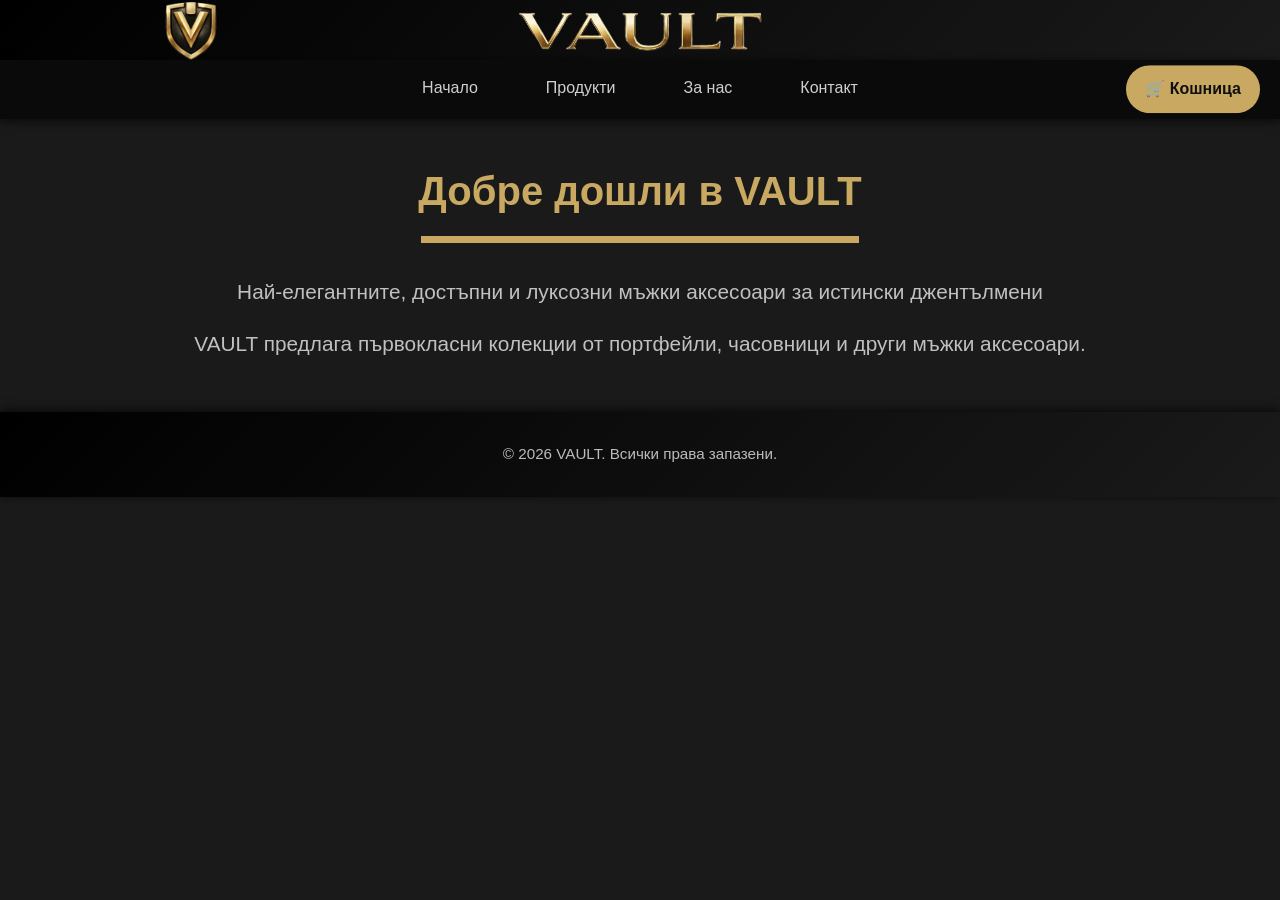
<file: index.html>
<!DOCTYPE html>
<html lang="bg">
    <head>
        <meta charset="UTF-8">
        <meta name="viewport" content="width=device-width, initial-scale=1.0">
        <title>Начало - VAULT</title>
        <link rel="stylesheet" href="Vault_pages/style.css">
    </head>
    <body>
        <header>
          <img class="logo" src="images/logo.jpg" alt="VAULT Logo">
            <img class="page-name" src="images/page_name.jpg" alt="VAULT name">
        </header>

        <nav>
            <ul>
                <li><a href="index.html">Начало</a></li>
                <li><a href="Vault_pages/products.html">Продукти</a></li>
                <li><a href="Vault_pages/about.html">За нас</a></li>
                <li><a href="Vault_pages/contacts.html">Контакт</a></li>
            </ul>
            <a class="cart-button" href="Vault_pages/cart.html">🛒 Кошница</a>
        </nav>

        <main>
            <h2>Добре дошли в VAULT</h2>
            <p>Най-елегантните, достъпни и луксозни мъжки аксесоари за истински джентълмени</p>
            <p>VAULT предлага първокласни колекции от портфейли, часовници и други мъжки аксесоари.</p>
        </main>

        <footer>
            <p>&copy; 2026 VAULT. Всички права запазени.</p>
        </footer>
    </body>
</html>
</file>
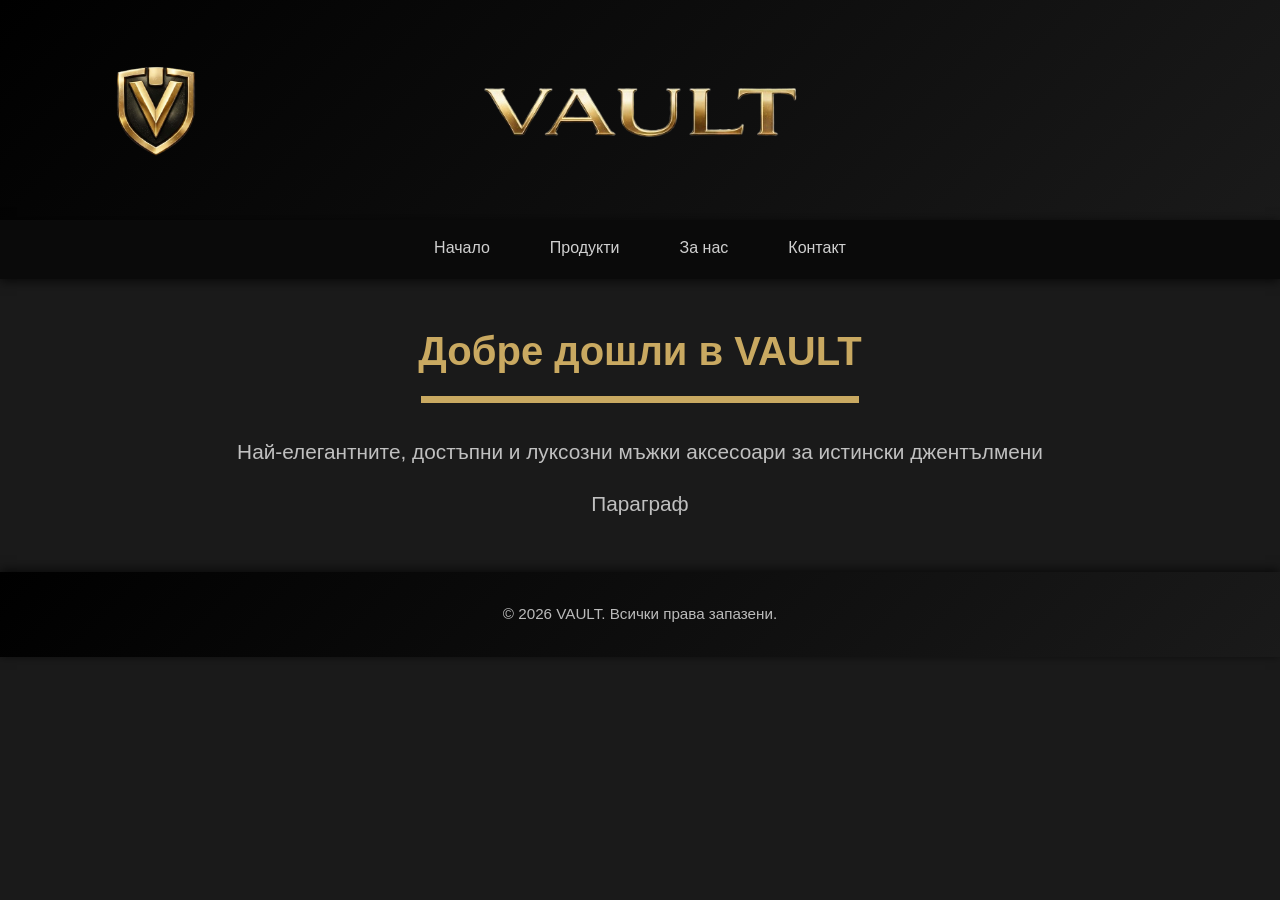
<file: Brand/index.html>
<!DOCTYPE html>
<html lang="bg">
    <head>
        <meta charset="UTF-8">
        <meta name="viewport" content="width=device-width, initial-scale=1.0">
        <title>VAULT</title>
        <link rel="stylesheet" href="style.css">
    </head>
    <body>
        <header>
            <img class="logo" src="images/logo.jpg" alt="VAULT Logo">
            <img class="page-name" src="images/page_name.jpg" alt="VAULT name">
        </header>

        <nav>
            <ul>
                <li><a href="home.html">Начало</a></li>
                <li><a href="products.html">Продукти</a></li>
                <li><a href="about.html">За нас</a></li>
                <li><a href="contacts.html">Контакт</a></li>
            </ul>
        </nav>

        <main>
            <h2>Добре дошли в VAULT</h2>
            <p>Най-елегантните, достъпни и луксозни мъжки аксесоари за истински джентълмени</p>
            <p>Параграф</p>
        </main>

        <footer>
            <p>&copy; 2026 VAULT. Всички права запазени.</p>
        </footer>
    </body>
</html>
</file>
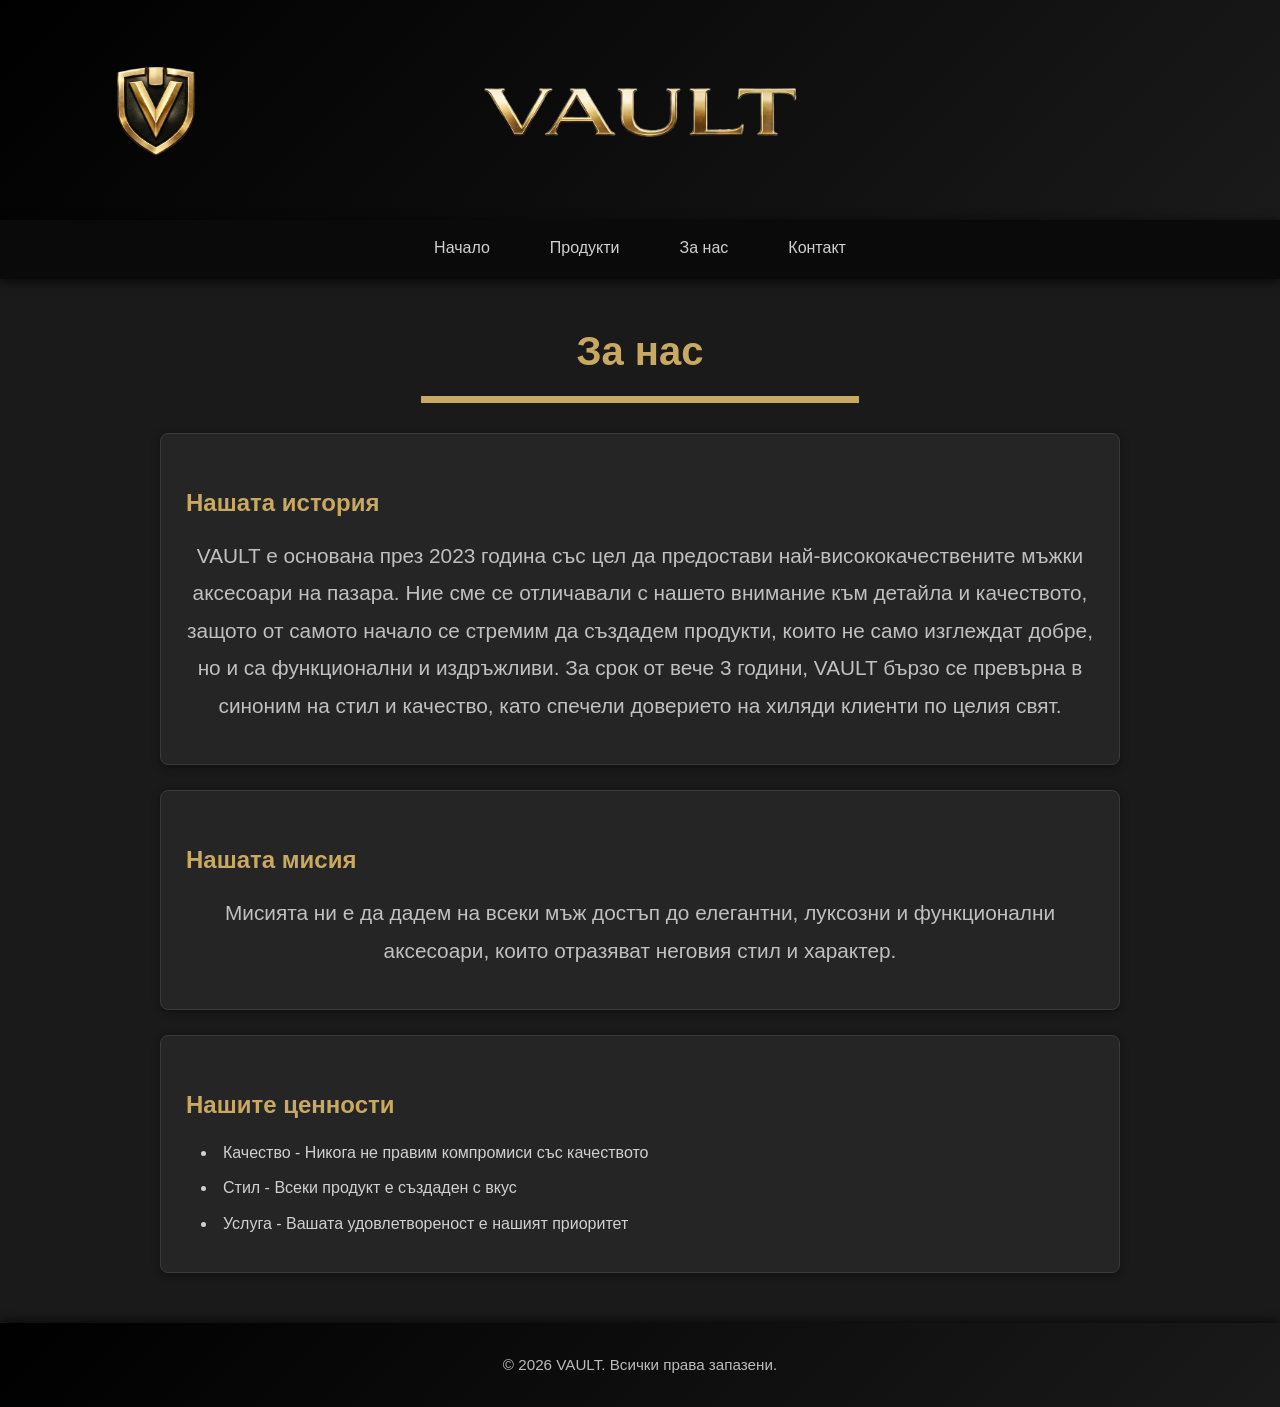
<file: about.html>
<!DOCTYPE html>
<html lang="bg">
    <head>
        <meta charset="UTF-8">
        <meta name="viewport" content="width=device-width, initial-scale=1.0">
        <title>За нас - VAULT</title>
        <link rel="stylesheet" href="style.css">
    </head>
    <body>
        <header>
         <img class="logo" src="images/logo.jpg" alt="VAULT Logo">
            <img class="page-name" src="images/page_name.jpg" alt="VAULT name">
        </header>

        <nav>
            <ul>
                <li><a href="home.html">Начало</a></li>
                <li><a href="products.html">Продукти</a></li>
                <li><a href="about.html">За нас</a></li>
                <li><a href="contacts.html">Контакт</a></li>
            </ul>
        </nav>

        <main>
            <h2>За нас</h2>
            
            <section>
                <h3>Нашата история</h3>
                <p>VAULT е основана през 2023 година със цел да предостави най-висококачествените мъжки аксесоари на пазара. 
                Ние сме се отличавали с нашето внимание към детайла и качеството, защото от самото начало се стремим да създадем продукти, които не само изглеждат добре, но и са функционални и издръжливи.
                За срок от вече 3 години, VAULT бързо се превърна в синоним на стил и качество, като спечели доверието на хиляди клиенти по целия свят.
                </p>
            </section>

            <section>
                <h3>Нашата мисия</h3>
                <p>Мисията ни е да дадем на всеки мъж достъп до елегантни, луксозни и функционални аксесоари, които отразяват неговия стил и характер.</p>
            </section>

            <section>
                <h3>Нашите ценности</h3>
                <ul>
                    <li>Качество - Никога не правим компромиси със качеството</li>
                    <li>Стил - Всеки продукт е създаден с вкус</li>
                    <li>Услуга - Вашата удовлетвореност е нашият приоритет</li>
                </ul>
            </section>
        </main>

        <footer>
            <p>&copy; 2026 VAULT. Всички права запазени.</p>
        </footer>
    </body>
</html>
</file>
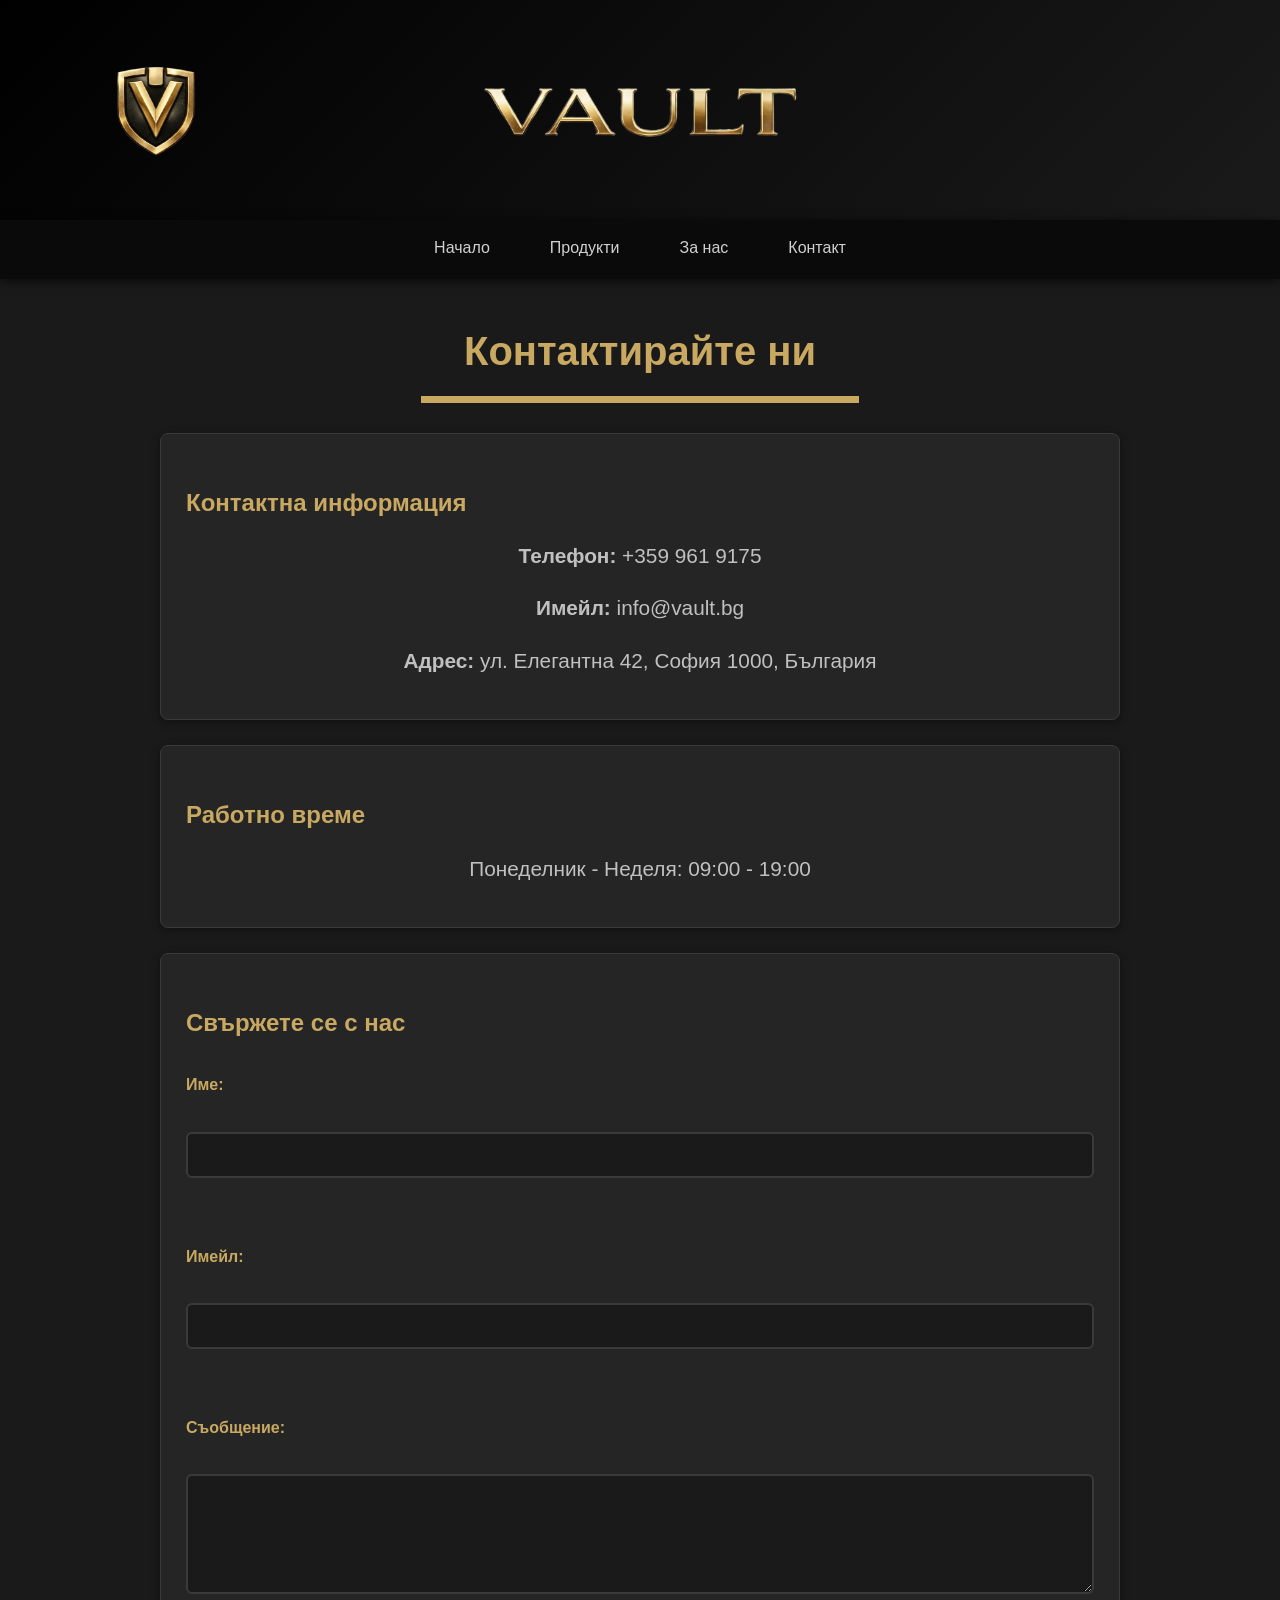
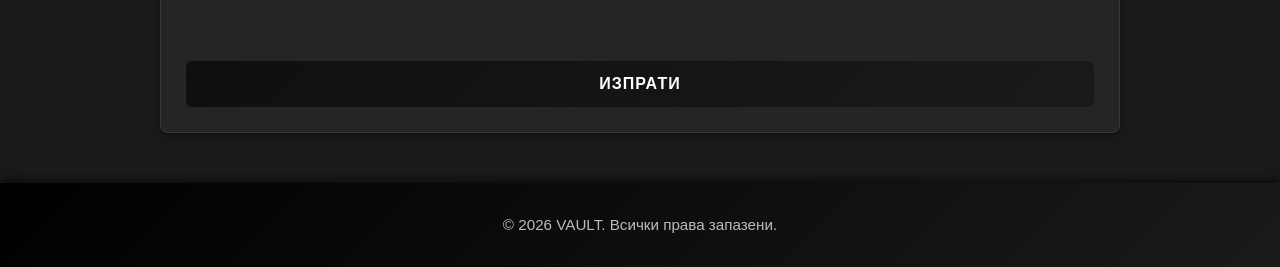
<file: contacts.html>
<!DOCTYPE html>
<html lang="bg">
    <head>
        <meta charset="UTF-8">
        <meta name="viewport" content="width=device-width, initial-scale=1.0">
        <title>Контакт - VAULT</title>
        <link rel="stylesheet" href="style.css">
    </head>
    <body>
        <header>
            <img class="logo" src="images/logo.jpg" alt="VAULT Logo">
            <img class="page-name" src="images/page_name.jpg" alt="VAULT name">
        </header>

        <nav>
            <ul>
                <li><a href="home.html">Начало</a></li>
                <li><a href="products.html">Продукти</a></li>
                <li><a href="about.html">За нас</a></li>
                <li><a href="contacts.html">Контакт</a></li>
            </ul>
        </nav>

        <main>
            <h2>Контактирайте ни</h2>
            
            <section>
                <h3>Контактна информация</h3>
                <p><strong>Телефон:</strong> +359 961 9175</p>
                <p><strong>Имейл:</strong> info@vault.bg</p>
                <p><strong>Адрес:</strong> ул. Елегантна 42, София 1000, България</p>
            </section>

            <section>
                <h3>Работно време</h3>
                <p>Понеделник - Неделя: 09:00 - 19:00</p>
            </section>

            <section>
                <h3>Свържете се с нас</h3>
                <form>
                    <label for="name">Име:</label><br>
                    <input type="text" id="name" name="name"><br><br>
                    
                    <label for="email">Имейл:</label><br>
                    <input type="email" id="email" name="email"><br><br>
                    
                    <label for="message">Съобщение:</label><br>
                    <textarea id="message" name="message" rows="5" cols="40"></textarea><br><br>
                    
                    <button type="submit">Изпрати</button>
                </form>
            </section>
        </main>

        <footer>
            <p>&copy; 2026 VAULT. Всички права запазени.</p>
        </footer>
    </body>
</html>
</file>
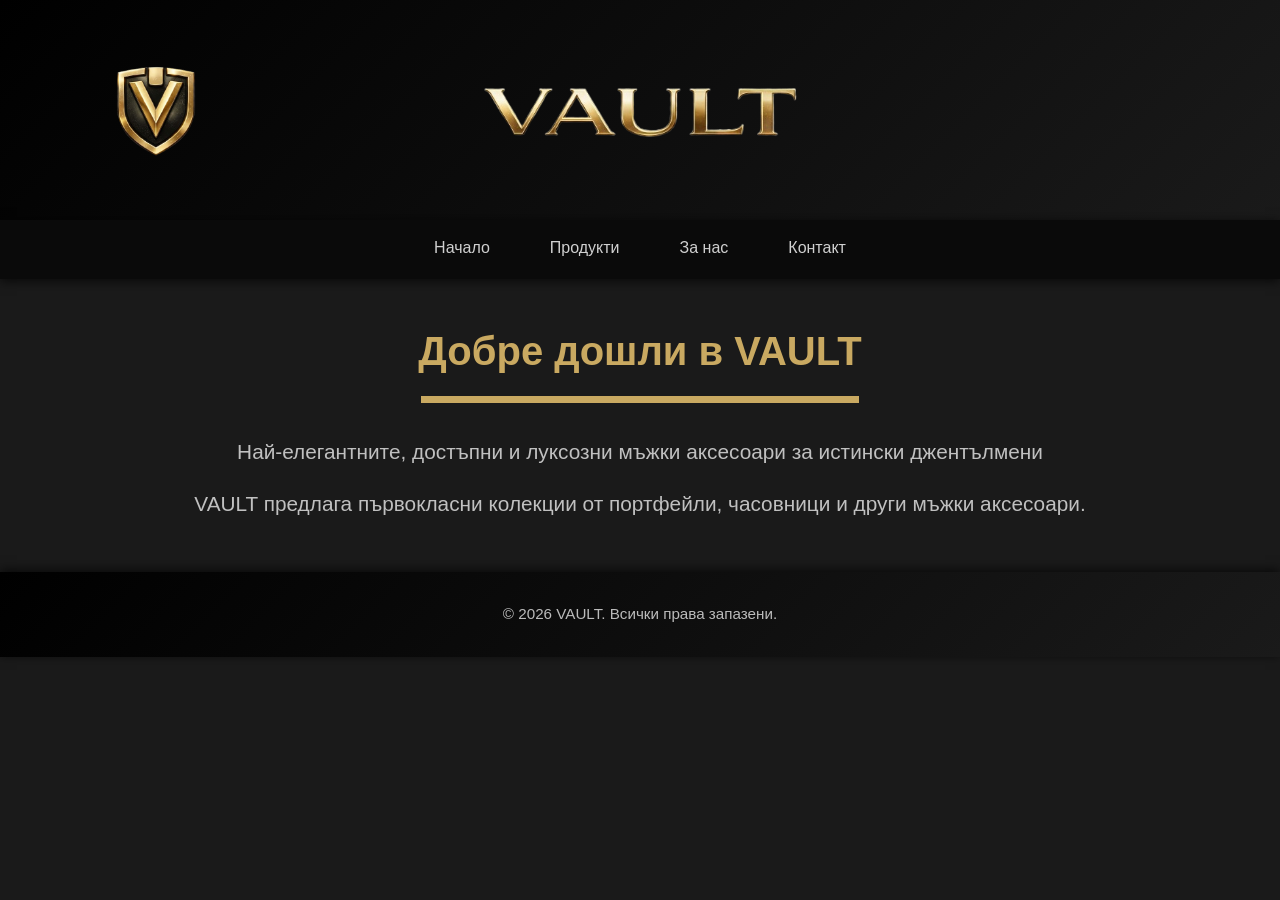
<file: home.html>
<!DOCTYPE html>
<html lang="bg">
    <head>
        <meta charset="UTF-8">
        <meta name="viewport" content="width=device-width, initial-scale=1.0">
        <title>Начало - VAULT</title>
        <link rel="stylesheet" href="style.css">
    </head>
    <body>
        <header>
          <img class="logo" src="images/logo.jpg" alt="VAULT Logo">
            <img class="page-name" src="images/page_name.jpg" alt="VAULT name">
        </header>

        <nav>
            <ul>
                <li><a href="home.html">Начало</a></li>
                <li><a href="products.html">Продукти</a></li>
                <li><a href="about.html">За нас</a></li>
                <li><a href="contacts.html">Контакт</a></li>
            </ul>
        </nav>

        <main>
            <h2>Добре дошли в VAULT</h2>
            <p>Най-елегантните, достъпни и луксозни мъжки аксесоари за истински джентълмени</p>
            <p>VAULT предлага първокласни колекции от портфейли, часовници и други мъжки аксесоари.</p>
        </main>

        <footer>
            <p>&copy; 2026 VAULT. Всички права запазени.</p>
        </footer>
    </body>
</html>
</file>
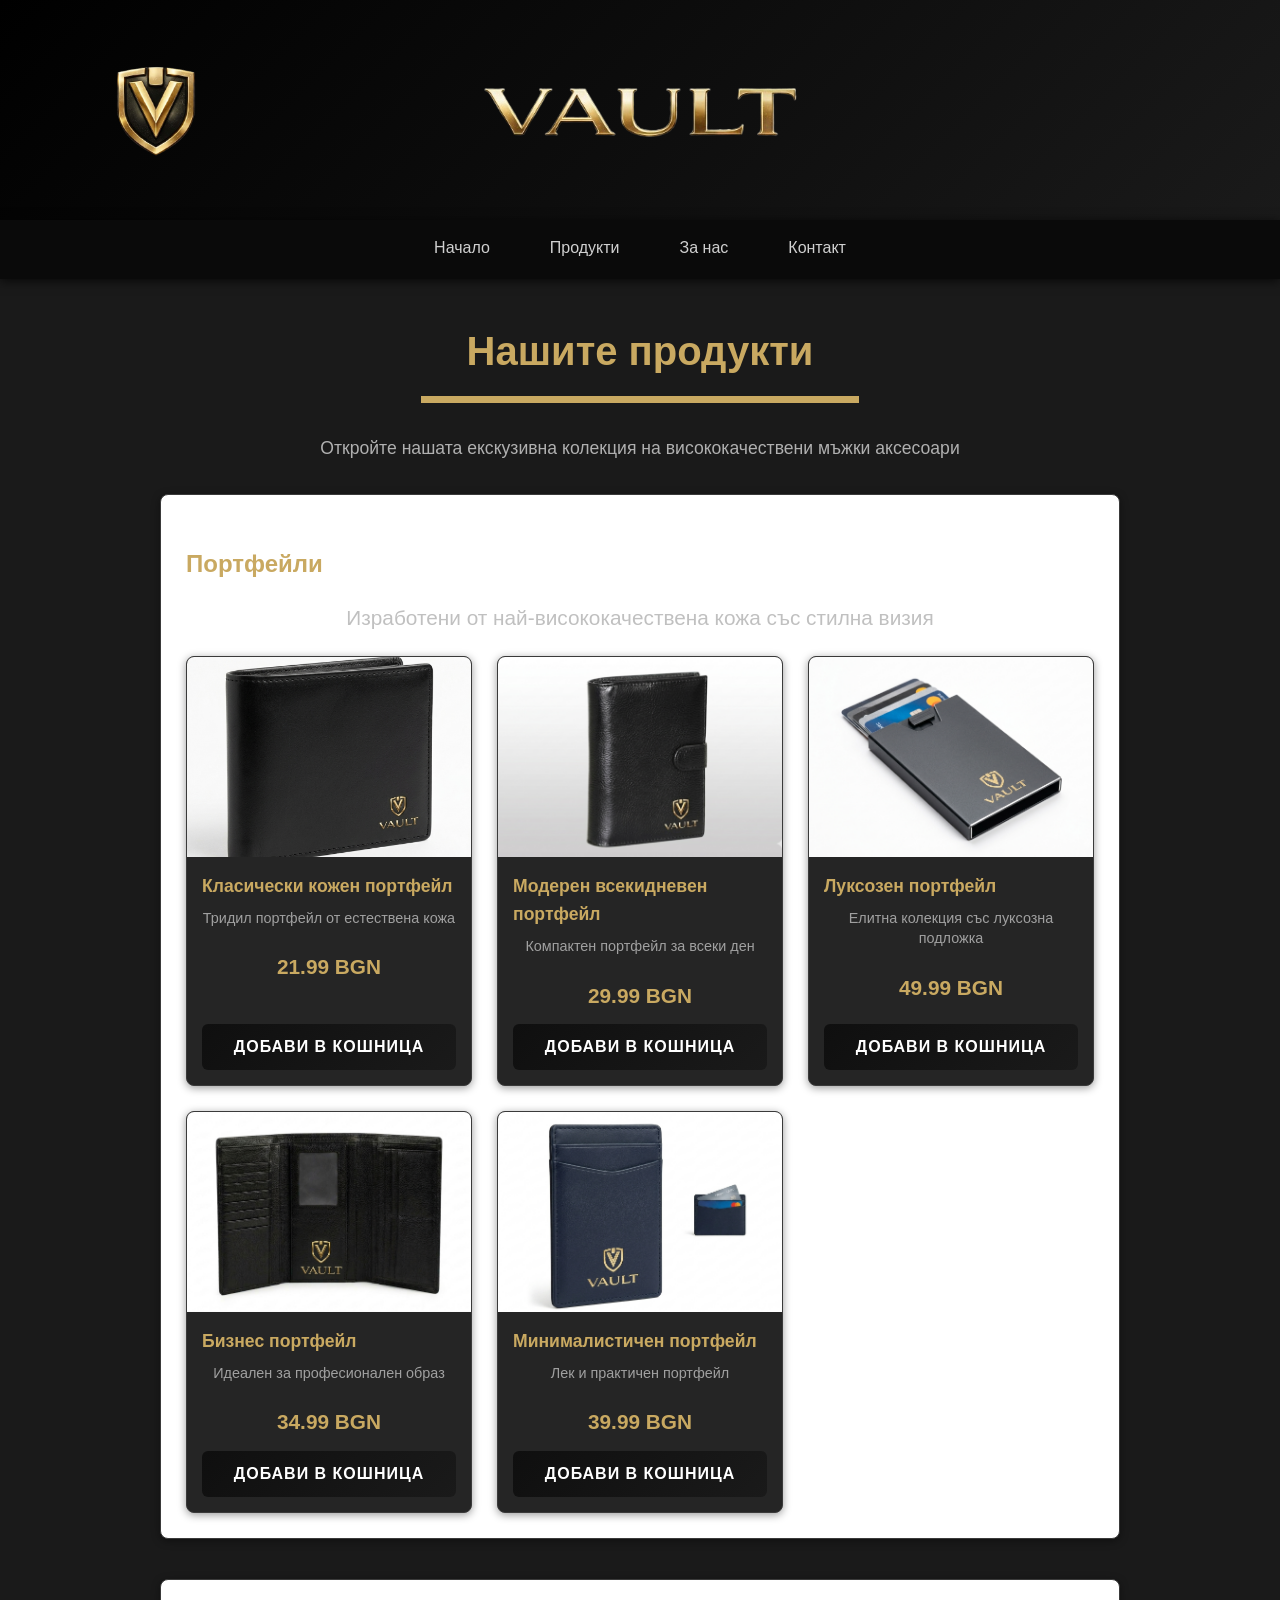
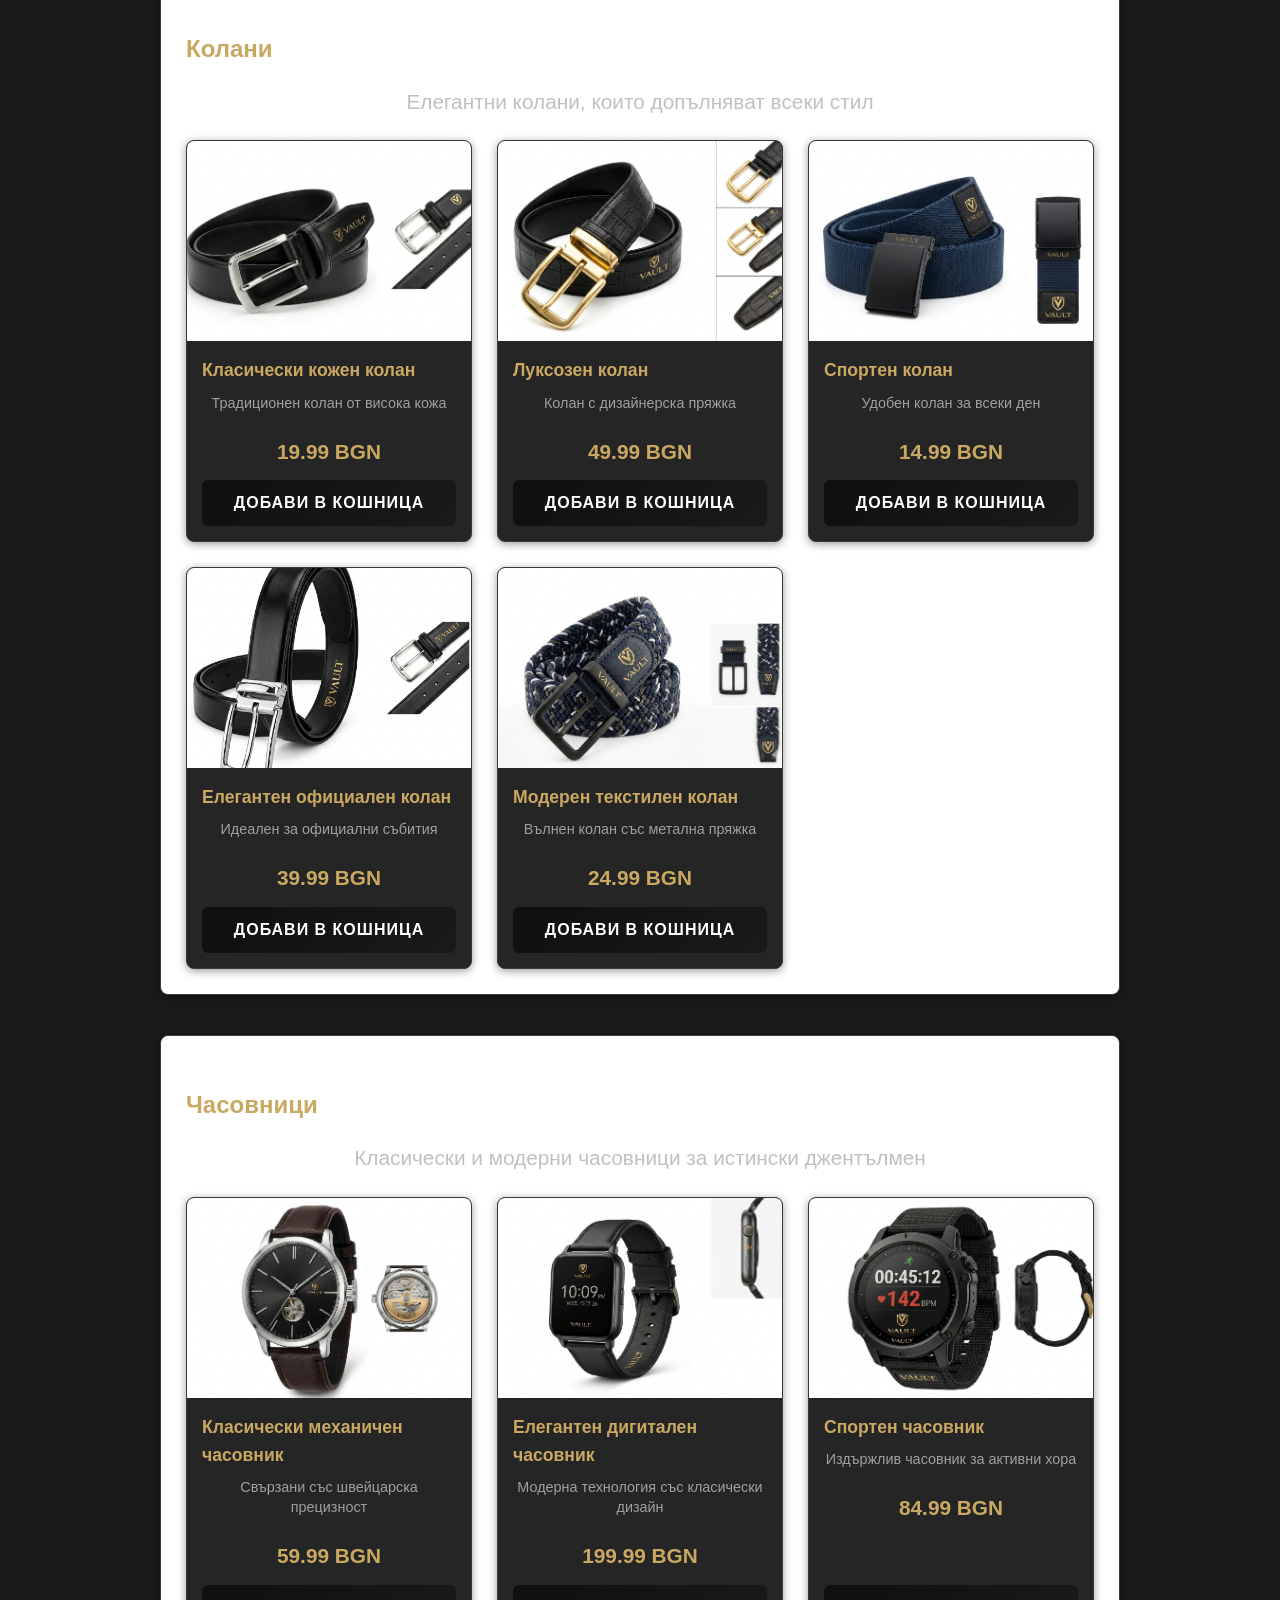
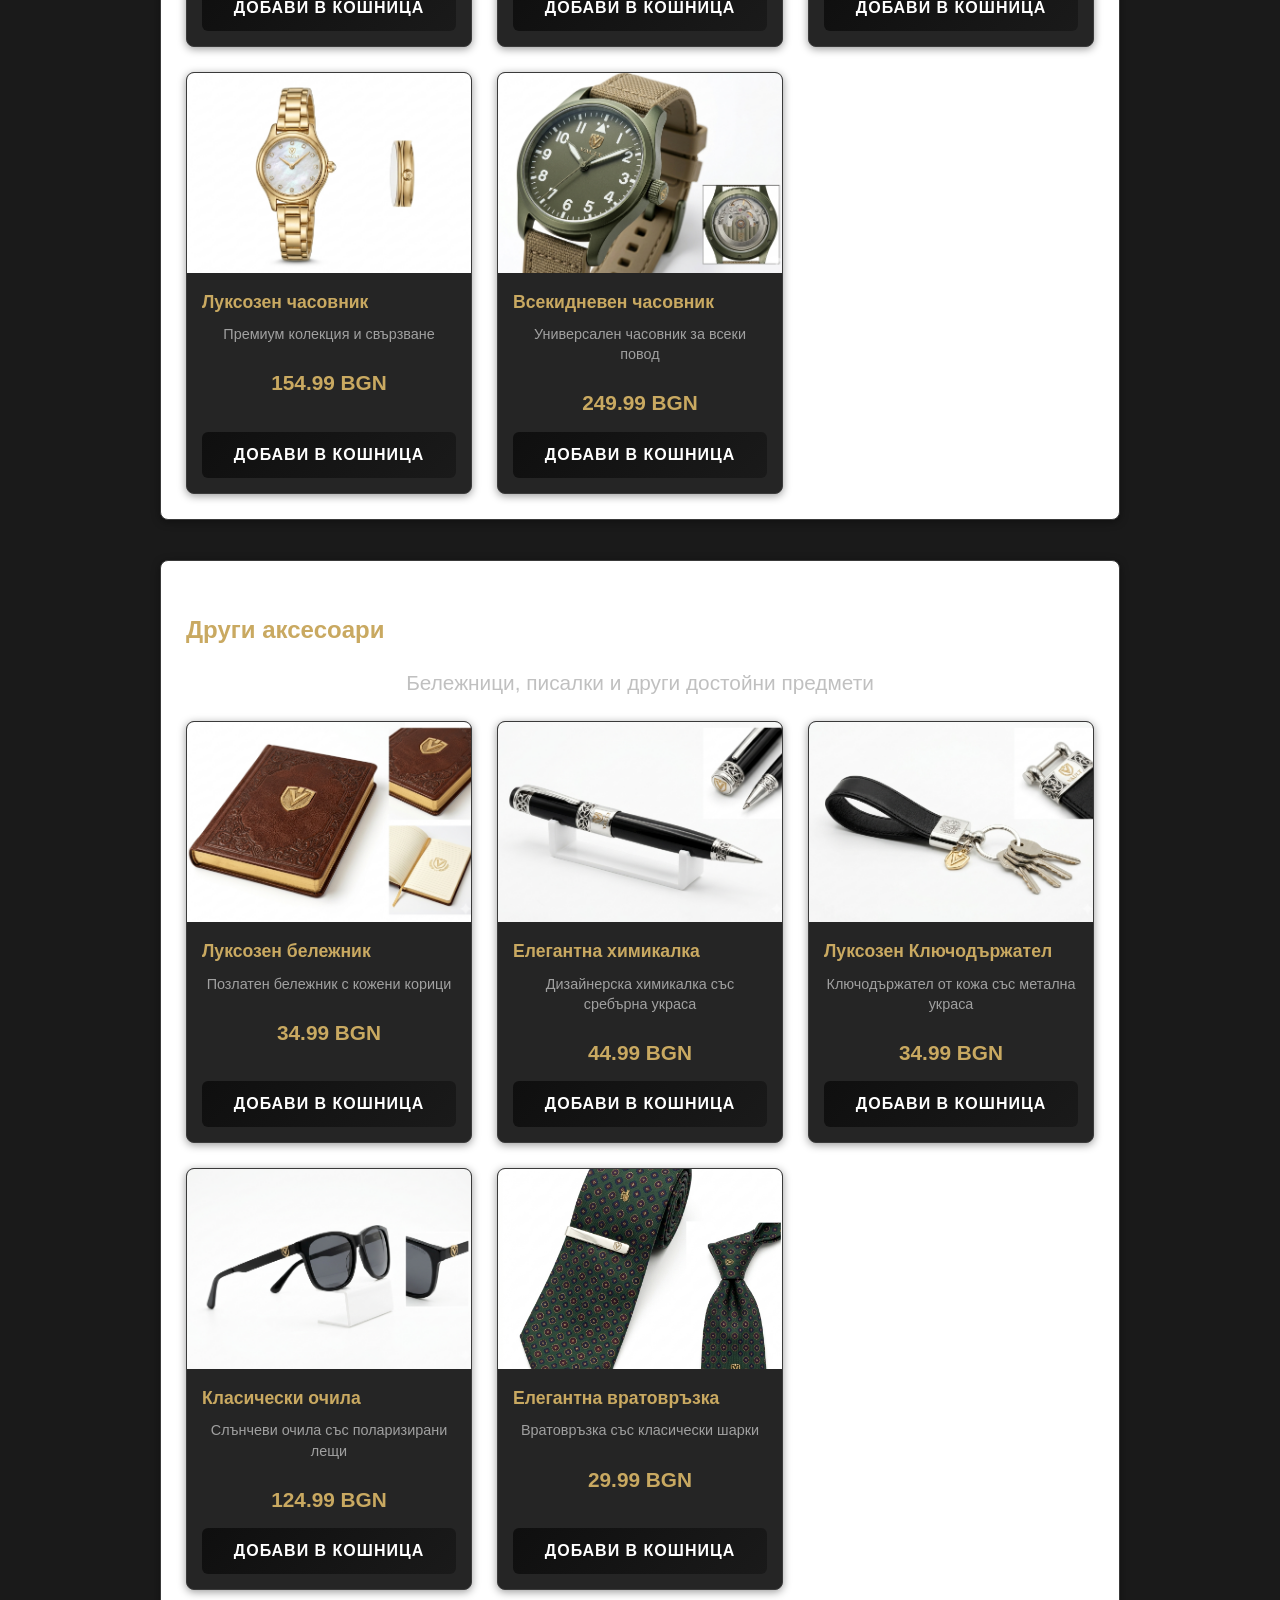
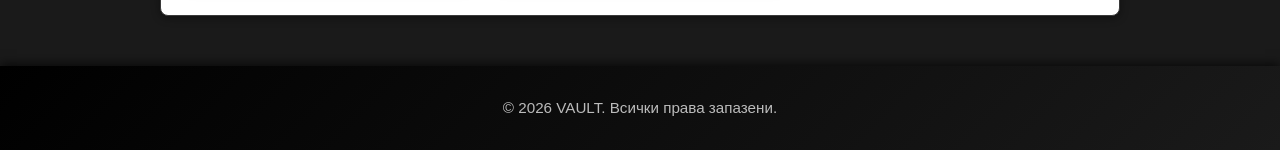
<file: products.html>
<!DOCTYPE html>
<html lang="bg">
    <head>
        <meta charset="UTF-8">
        <meta name="viewport" content="width=device-width, initial-scale=1.0">
        <title>Продукти - VAULT</title>
        <link rel="stylesheet" href="style.css">
    </head>
    <body>
        <header>
           <img class="logo" src="images/logo.jpg" alt="VAULT Logo">
            <img class="page-name" src="images/page_name.jpg" alt="VAULT name">
        </header>

        <nav>
            <ul>
                <li><a href="home.html">Начало</a></li>
                <li><a href="products.html">Продукти</a></li>
                <li><a href="about.html">За нас</a></li>
                <li><a href="contacts.html">Контакт</a></li>
            </ul>
        </nav>

        <main>
            <h2>Нашите продукти</h2>
            <p class="intro-text">Откройте нашата екскузивна колекция на висококачествени мъжки аксесоари</p>
            
            <!-- ПОРТФЕЙЛИ -->
            <section class="products-category">
                <h3>Портфейли</h3>
                <p>Изработени от най-висококачествена кожа със стилна визия</p>
                <div class="products-grid">
                    <div class="product-card">
                        <div class="product-image">
                            <img src="images/wallet-1.jpg" alt="Класически кожен портфейл">
                        </div>
                        <h4>Класически кожен портфейл</h4>
                        <p class="product-desc">Тридил портфейл от естествена кожа</p>
                        <p class="product-price">21.99 BGN</p>
                        <button class="btn">Добави в кошница</button>
                    </div>

                    <div class="product-card">
                        <div class="product-image">
                            <img src="images/wallet-2.jpg" alt="Модерен всекидневен портфейл">
                        </div>
                        <h4>Модерен всекидневен портфейл</h4>
                        <p class="product-desc">Компактен портфейл за всеки ден</p>
                        <p class="product-price">29.99 BGN</p>
                        <button class="btn">Добави в кошница</button>
                    </div>

                    <div class="product-card">
                        <div class="product-image">
                            <img src="images/wallet-3.jpg" alt="Луксозен портфейл">
                        </div>
                        <h4>Луксозен портфейл</h4>
                        <p class="product-desc">Елитна колекция със луксозна подложка</p>
                        <p class="product-price">49.99 BGN</p>
                        <button class="btn">Добави в кошница</button>
                    </div>

                    <div class="product-card">
                        <div class="product-image">
                            <img src="images/wallet-4.jpg" alt="Бизнес портфейл">
                        </div>
                        <h4>Бизнес портфейл</h4>
                        <p class="product-desc">Идеален за професионален образ</p>
                        <p class="product-price">34.99 BGN</p>
                        <button class="btn">Добави в кошница</button>
                    </div>

                    <div class="product-card">
                        <div class="product-image">
                            <img src="images/wallet-5.jpg" alt="Минималистичен портфейл">
                        </div>
                        <h4>Минималистичен портфейл</h4>
                        <p class="product-desc">Лек и практичен портфейл</p>
                        <p class="product-price">39.99 BGN</p>
                        <button class="btn">Добави в кошница</button>
                    </div>
                </div>
            </section>

            <!-- КОЛАНИ -->
            <section class="products-category">
                <h3>Колани</h3>
                <p>Елегантни колани, които допълняват всеки стил</p>
                <div class="products-grid">
                    <div class="product-card">
                        <div class="product-image">
                            <img src="images/belt-1.jpg" alt="Класически кожен колан">
                        </div>
                        <h4>Класически кожен колан</h4>
                        <p class="product-desc">Традиционен колан от висока кожа</p>
                        <p class="product-price">19.99 BGN</p>
                        <button class="btn">Добави в кошница</button>
                    </div>

                    <div class="product-card">
                        <div class="product-image">
                            <img src="images/belt-2.jpg" alt="Луксозен колан">
                        </div>
                        <h4>Луксозен колан</h4>
                        <p class="product-desc">Колан с дизайнерска пряжка</p>
                        <p class="product-price">49.99 BGN</p>
                        <button class="btn">Добави в кошница</button>
                    </div>

                    <div class="product-card">
                        <div class="product-image">
                            <img src="images/belt-3.jpg" alt="Спортен колан">
                        </div>
                        <h4>Спортен колан</h4>
                        <p class="product-desc">Удобен колан за всеки ден</p>
                        <p class="product-price">14.99 BGN</p>
                        <button class="btn">Добави в кошница</button>
                    </div>

                    <div class="product-card">
                        <div class="product-image">
                            <img src="images/belt-4.jpg" alt="Елегантен официален колан">
                        </div>
                        <h4>Елегантен официален колан</h4>
                        <p class="product-desc">Идеален за официални събития</p>
                        <p class="product-price">39.99 BGN</p>
                        <button class="btn">Добави в кошница</button>
                    </div>

                    <div class="product-card">
                        <div class="product-image">
                            <img src="images/belt-5.jpg" alt="Модерен текстилен колан">
                        </div>
                        <h4>Модерен текстилен колан</h4>
                        <p class="product-desc">Вълнен колан със метална пряжка</p>
                        <p class="product-price">24.99 BGN</p>
                        <button class="btn">Добави в кошница</button>
                    </div>
                </div>
            </section>

            <!-- ЧАСОВНИЦИ -->
            <section class="products-category">
                <h3>Часовници</h3>
                <p>Класически и модерни часовници за истински джентълмен</p>
                <div class="products-grid">
                    <div class="product-card">
                        <div class="product-image">
                            <img src="images/watch-1.jpg" alt="Класически механичен часовник">
                        </div>
                        <h4>Класически механичен часовник</h4>
                        <p class="product-desc">Свързани със швейцарска прецизност</p>
                        <p class="product-price">59.99 BGN</p>
                        <button class="btn">Добави в кошница</button>
                    </div>

                    <div class="product-card">
                        <div class="product-image">
                            <img src="images/watch-2.jpg" alt="Елегантен дигитален часовник">
                        </div>
                        <h4>Елегантен дигитален часовник</h4>
                        <p class="product-desc">Модерна технология със класически дизайн</p>
                        <p class="product-price">199.99 BGN</p>
                        <button class="btn">Добави в кошница</button>
                    </div>

                    <div class="product-card">
                        <div class="product-image">
                            <img src="images/watch-3.jpg" alt="Спортен часовник">
                        </div>
                        <h4>Спортен часовник</h4>
                        <p class="product-desc">Издържлив часовник за активни хора</p>
                        <p class="product-price">84.99 BGN</p>
                        <button class="btn">Добави в кошница</button>
                    </div>

                    <div class="product-card">
                        <div class="product-image">
                            <img src="images/watch-4.jpg" alt="Луксозен часовник">
                        </div>
                        <h4>Луксозен часовник</h4>
                        <p class="product-desc">Премиум колекция и свързване</p>
                        <p class="product-price">154.99 BGN</p>
                        <button class="btn">Добави в кошница</button>
                    </div>

                    <div class="product-card">
                        <div class="product-image">
                            <img src="images/watch-5.jpg" alt="Всекидневен часовник">
                        </div>
                        <h4>Всекидневен часовник</h4>
                        <p class="product-desc">Универсален часовник за всеки повод</p>
                        <p class="product-price">249.99 BGN</p>
                        <button class="btn">Добави в кошница</button>
                    </div>
                </div>
            </section>

            <!-- ДРУГИ АКСЕСОАРИ -->
            <section class="products-category">
                <h3>Други аксесоари</h3>
                <p>Бележници, писалки и други достойни предмети</p>
                <div class="products-grid">
                    <div class="product-card">
                        <div class="product-image">
                            <img src="images/accessory-1.jpg" alt="Луксозен бележник">
                        </div>
                        <h4>Луксозен бележник</h4>
                        <p class="product-desc">Позлатен бележник с кожени корици</p>
                        <p class="product-price">34.99 BGN</p>
                        <button class="btn">Добави в кошница</button>
                    </div>

                    <div class="product-card">
                        <div class="product-image">
                            <img src="images/accessory-2.jpg" alt="Елегантна химикалка">
                        </div>
                        <h4>Елегантна химикалка</h4>
                        <p class="product-desc">Дизайнерска химикалка със сребърна украса</p>
                        <p class="product-price">44.99 BGN</p>
                        <button class="btn">Добави в кошница</button>
                    </div>

                    <div class="product-card">
                        <div class="product-image">
                            <img src="images/accessory-3.jpg" alt="Ключодържател">
                        </div>
                        <h4>Луксозен Ключодържател</h4>
                        <p class="product-desc">Ключодържател от кожа със метална украса</p>
                        <p class="product-price">34.99 BGN</p>
                        <button class="btn">Добави в кошница</button>
                    </div>

                    <div class="product-card">
                        <div class="product-image">
                            <img src="images/accessory-4.jpg" alt="Очила">
                        </div>
                        <h4>Класически очила</h4>
                        <p class="product-desc">Слънчеви очила със поларизирани лещи</p>
                        <p class="product-price">124.99 BGN</p>
                        <button class="btn">Добави в кошница</button>
                    </div>

                    <div class="product-card">
                        <div class="product-image">
                            <img src="images/accessory-5.jpg" alt="Вратовръзка">
                        </div>
                        <h4>Елегантна вратовръзка</h4>
                        <p class="product-desc">Вратовръзка със класически шарки</p>
                        <p class="product-price">29.99 BGN</p>
                        <button class="btn">Добави в кошница</button>
                    </div>
                </div>
            </section>
        </main>

        <footer>
            <p>&copy; 2026 VAULT. Всички права запазени.</p>
        </footer>
    </body>
</html>
</file>
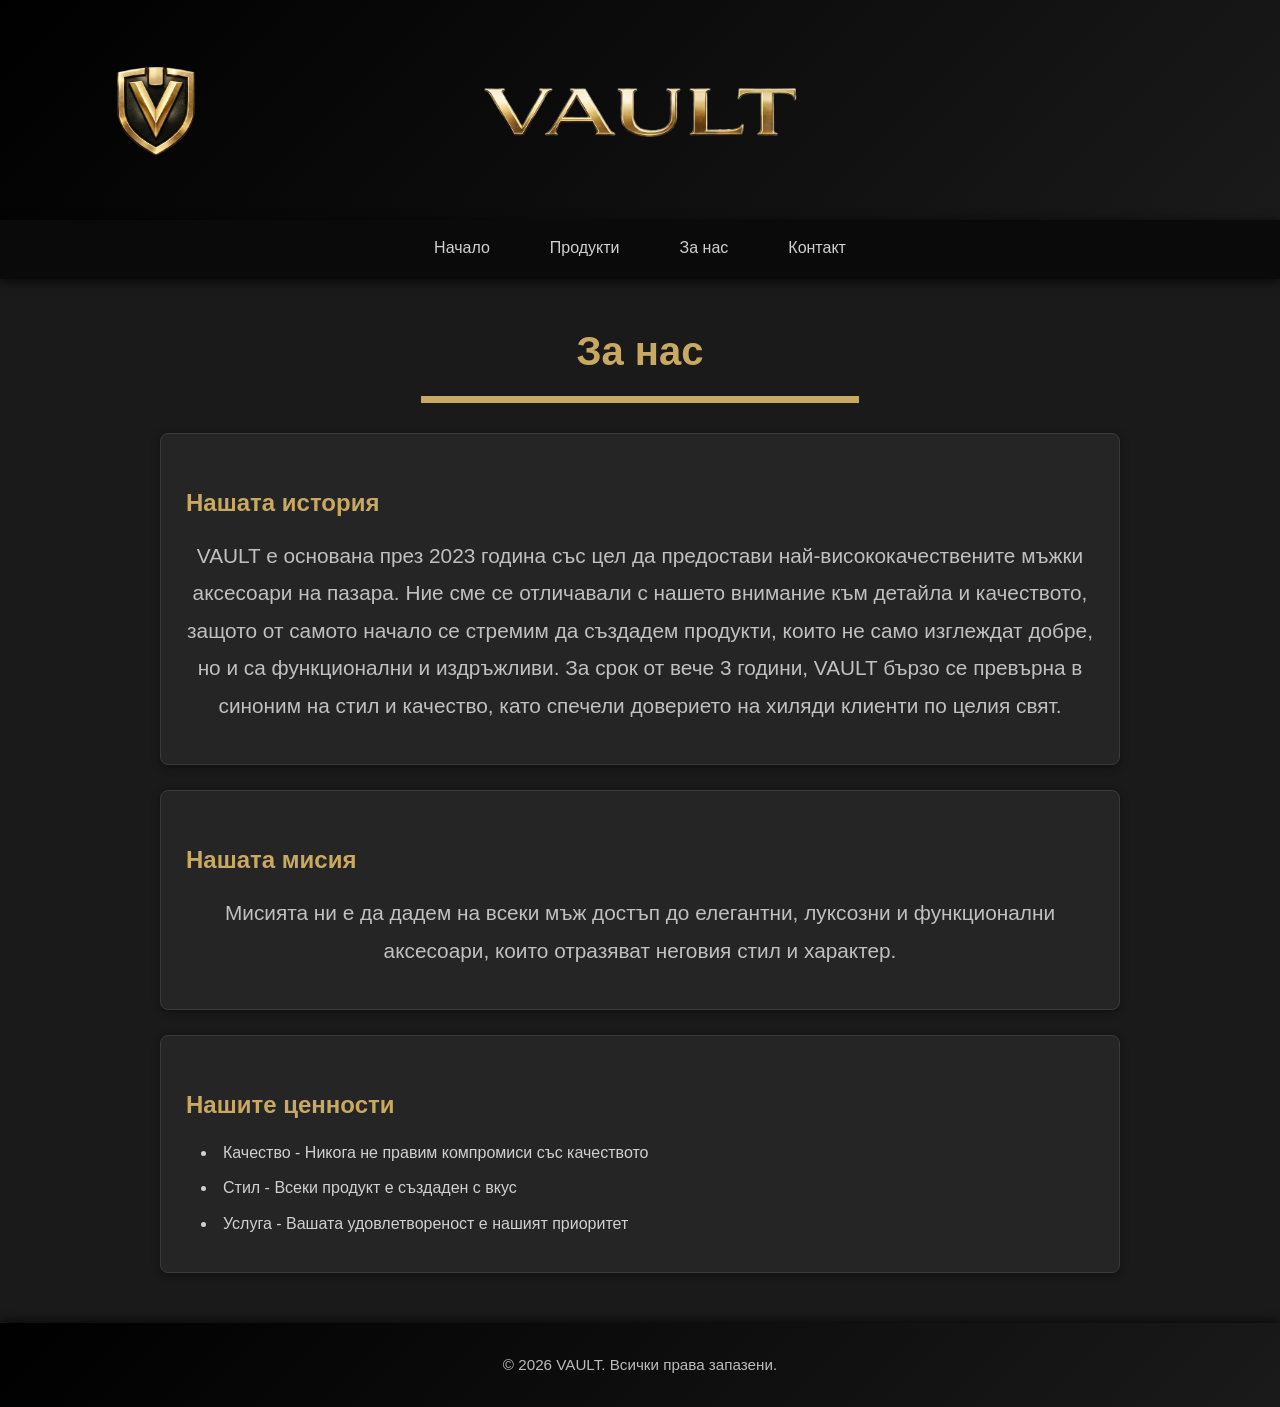
<file: Brand/about.html>
<!DOCTYPE html>
<html lang="bg">
    <head>
        <meta charset="UTF-8">
        <meta name="viewport" content="width=device-width, initial-scale=1.0">
        <title>За нас - VAULT</title>
        <link rel="stylesheet" href="style.css">
    </head>
    <body>
        <header>
         <img class="logo" src="images/logo.jpg" alt="VAULT Logo">
            <img class="page-name" src="images/page_name.jpg" alt="VAULT name">
        </header>

        <nav>
            <ul>
                <li><a href="index.html">Начало</a></li>
                <li><a href="products.html">Продукти</a></li>
                <li><a href="about.html">За нас</a></li>
                <li><a href="contacts.html">Контакт</a></li>
            </ul>
        </nav>

        <main>
            <h2>За нас</h2>
            
            <section>
                <h3>Нашата история</h3>
                <p>VAULT е основана през 2023 година със цел да предостави най-висококачествените мъжки аксесоари на пазара. 
                Ние сме се отличавали с нашето внимание към детайла и качеството, защото от самото начало се стремим да създадем продукти, които не само изглеждат добре, но и са функционални и издръжливи.
                За срок от вече 3 години, VAULT бързо се превърна в синоним на стил и качество, като спечели доверието на хиляди клиенти по целия свят.
                </p>
            </section>

            <section>
                <h3>Нашата мисия</h3>
                <p>Мисията ни е да дадем на всеки мъж достъп до елегантни, луксозни и функционални аксесоари, които отразяват неговия стил и характер.</p>
            </section>

            <section>
                <h3>Нашите ценности</h3>
                <ul>
                    <li>Качество - Никога не правим компромиси със качеството</li>
                    <li>Стил - Всеки продукт е създаден с вкус</li>
                    <li>Услуга - Вашата удовлетвореност е нашият приоритет</li>
                </ul>
            </section>
        </main>

        <footer>
            <p>&copy; 2026 VAULT. Всички права запазени.</p>
        </footer>
    </body>
</html>
</file>
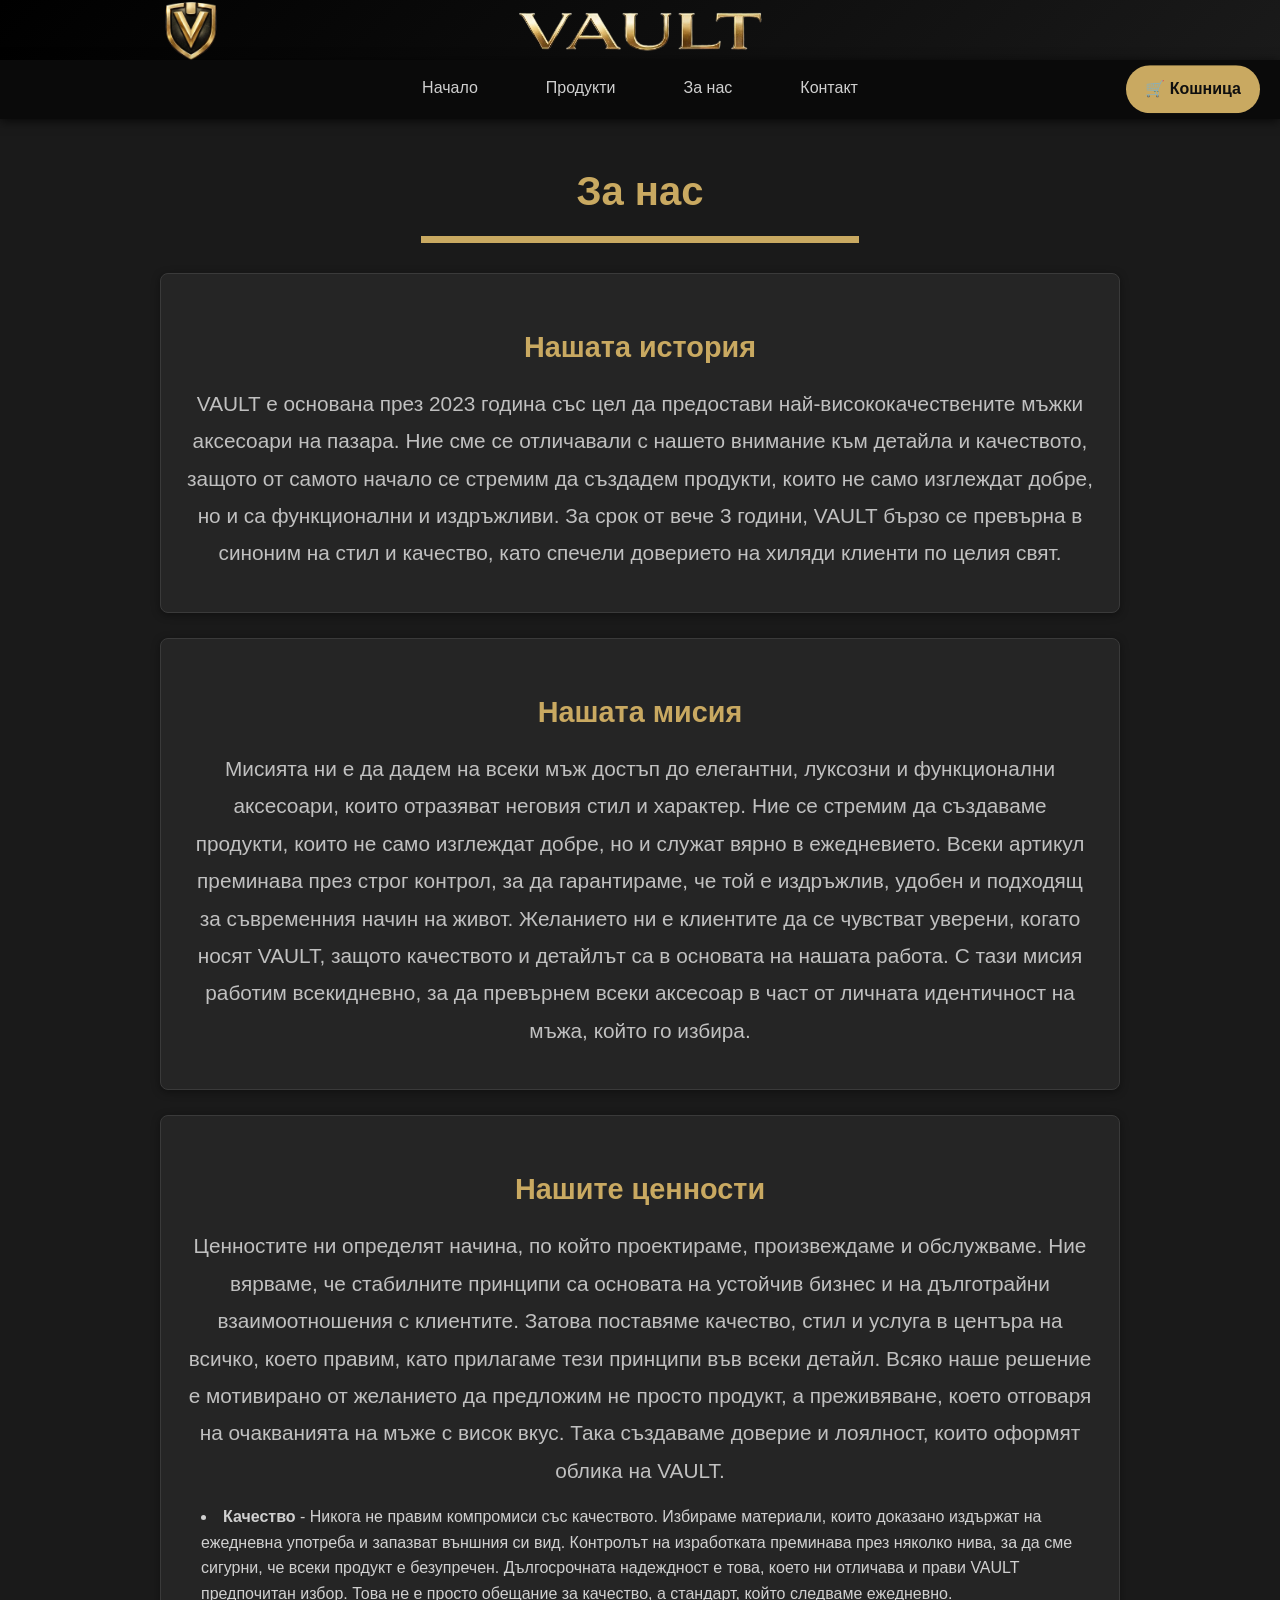
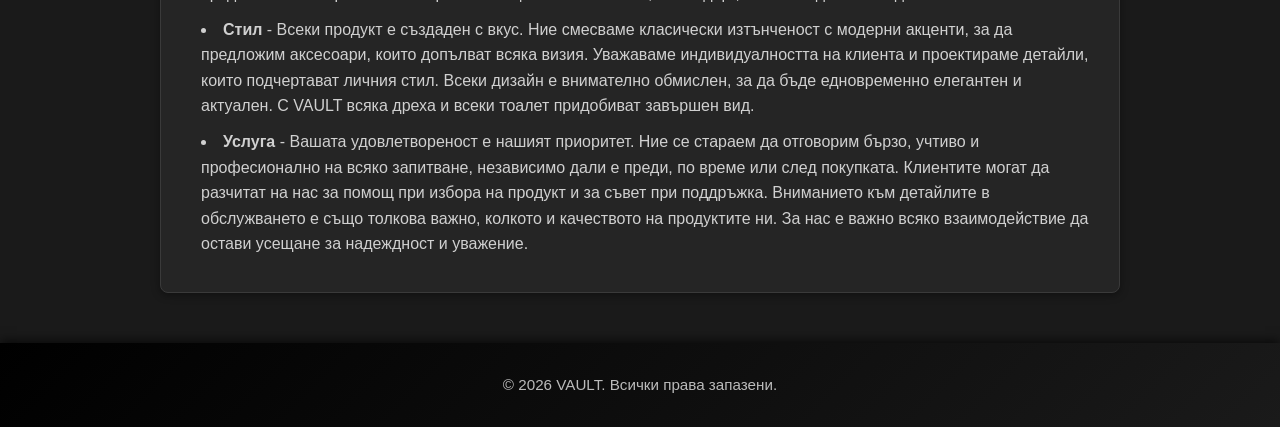
<file: Vault_pages/about.html>
<!DOCTYPE html>
<html lang="bg">
    <head>
        <meta charset="UTF-8">
        <meta name="viewport" content="width=device-width, initial-scale=1.0">
        <title>За нас - VAULT</title>
        <link rel="stylesheet" href="style.css">
    </head>
    <body>
        <header>
         <img class="logo" src="../images/logo.jpg" alt="VAULT Logo">
            <img class="page-name" src="../images/page_name.jpg" alt="VAULT name">
        </header>

          <nav>
            <ul>
                <li><a href="../index.html">Начало</a></li>
                <li><a href="products.html">Продукти</a></li>
                <li><a href="about.html">За нас</a></li>
                <li><a href="contacts.html">Контакт</a></li>
            </ul>
            <a class="cart-button" href="cart.html">🛒 Кошница</a>
        </nav>

        <main>
            <h2>За нас</h2>
            
            <section>
                <h3>Нашата история</h3>
                <p>VAULT е основана през 2023 година със цел да предостави най-висококачествените мъжки аксесоари на пазара. 
                Ние сме се отличавали с нашето внимание към детайла и качеството, защото от самото начало се стремим да създадем продукти, които не само изглеждат добре, но и са функционални и издръжливи.
                За срок от вече 3 години, VAULT бързо се превърна в синоним на стил и качество, като спечели доверието на хиляди клиенти по целия свят.
                </p>
            </section>

            <section>
                <h3>Нашата мисия</h3>
                <p>Мисията ни е да дадем на всеки мъж достъп до елегантни, луксозни и функционални аксесоари, които отразяват неговия стил и характер. Ние се стремим да създаваме продукти, които не само изглеждат добре, но и служат вярно в ежедневието. Всеки артикул преминава през строг контрол, за да гарантираме, че той е издръжлив, удобен и подходящ за съвременния начин на живот. Желанието ни е клиентите да се чувстват уверени, когато носят VAULT, защото качеството и детайлът са в основата на нашата работа. С тази мисия работим всекидневно, за да превърнем всеки аксесоар в част от личната идентичност на мъжа, който го избира.</p>
            </section>

            <section>
                <h3>Нашите ценности</h3>
                <p>Ценностите ни определят начина, по който проектираме, произвеждаме и обслужваме. Ние вярваме, че стабилните принципи са основата на устойчив бизнес и на дълготрайни взаимоотношения с клиентите. Затова поставяме качество, стил и услуга в центъра на всичко, което правим, като прилагаме тези принципи във всеки детайл. Всяко наше решение е мотивирано от желанието да предложим не просто продукт, а преживяване, което отговаря на очакванията на мъже с висок вкус. Така създаваме доверие и лоялност, които оформят облика на VAULT.</p>
                <ul>
                    <li><strong>Качество</strong> - Никога не правим компромиси със качеството. Избираме материали, които доказано издържат на ежедневна употреба и запазват външния си вид. Контролът на изработката преминава през няколко нива, за да сме сигурни, че всеки продукт е безупречен. Дългосрочната надеждност е това, което ни отличава и прави VAULT предпочитан избор. Това не е просто обещание за качество, а стандарт, който следваме ежедневно.</li>
                    <li><strong>Стил</strong> - Всеки продукт е създаден с вкус. Ние смесваме класически изтънченост с модерни акценти, за да предложим аксесоари, които допълват всяка визия. Уважаваме индивидуалността на клиента и проектираме детайли, които подчертават личния стил. Всеки дизайн е внимателно обмислен, за да бъде едновременно елегантен и актуален. С VAULT всяка дреха и всеки тоалет придобиват завършен вид.</li>
                    <li><strong>Услуга</strong> - Вашата удовлетвореност е нашият приоритет. Ние се стараем да отговорим бързо, учтиво и професионално на всяко запитване, независимо дали е преди, по време или след покупката. Клиентите могат да разчитат на нас за помощ при избора на продукт и за съвет при поддръжка. Вниманието към детайлите в обслужването е също толкова важно, колкото и качеството на продуктите ни. За нас е важно всяко взаимодействие да остави усещане за надеждност и уважение.</li>
                </ul>
            </section>
        </main>

        <footer>
            <p>&copy; 2026 VAULT. Всички права запазени.</p>
        </footer>
    </body>
</html>
</file>
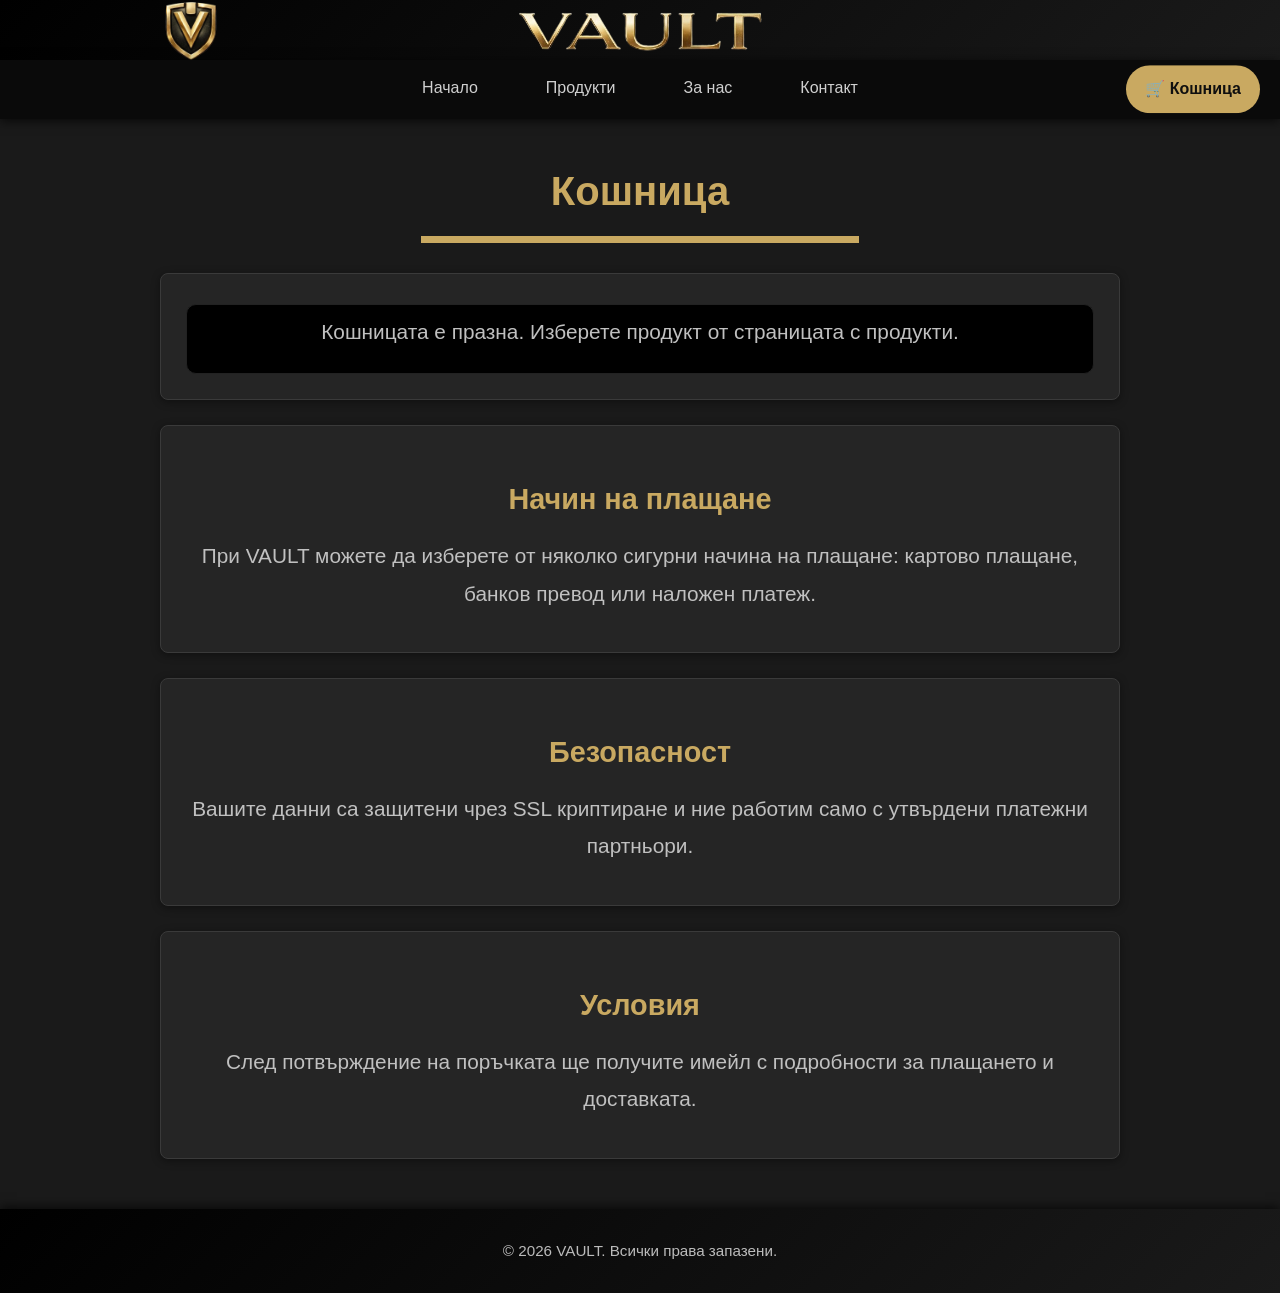
<file: Vault_pages/cart.html>
<!DOCTYPE html>
<html lang="bg">
    <head>
        <meta charset="UTF-8">
        <meta name="viewport" content="width=device-width, initial-scale=1.0">
        <title>Количка - VAULT</title>
        <link rel="stylesheet" href="style.css">
    </head>
    <body>
        <header>
            <img class="logo" src="../images/logo.jpg" alt="VAULT Logo">
            <img class="page-name" src="../images/page_name.jpg" alt="VAULT name">
        </header>

        <nav>
            <ul>
                <li><a href="../index.html">Начало</a></li>
                <li><a href="products.html">Продукти</a></li>
                <li><a href="about.html">За нас</a></li>
                <li><a href="contacts.html">Контакт</a></li>
            </ul>
            <a class="cart-button" href="cart.html">🛒 Кошница</a>
        </nav>

        <main>
            <h2>Кошница</h2>
            <section id="cart-content">
                
            </section>
            <div id="cart-details-sections">
                <section>
                    <h3>Начин на плащане</h3>
                    <p>При VAULT можете да изберете от няколко сигурни начина на плащане: картово плащане, банков превод или наложен платеж.</p>
                </section>
                <section>
                    <h3>Безопасност</h3>
                    <p>Вашите данни са защитени чрез SSL криптиране и ние работим само с утвърдени платежни партньори.</p>
                </section>
                <section>
                    <h3>Условия</h3>
                    <p>След потвърждение на поръчката ще получите имейл с подробности за плащането и доставката.</p>
                </section>
            </div>
        </main>

        <script src="script.js"></script>

        <footer>
            <p>&copy; 2026 VAULT. Всички права запазени.</p>
        </footer>
    </body>
</html>
</file>
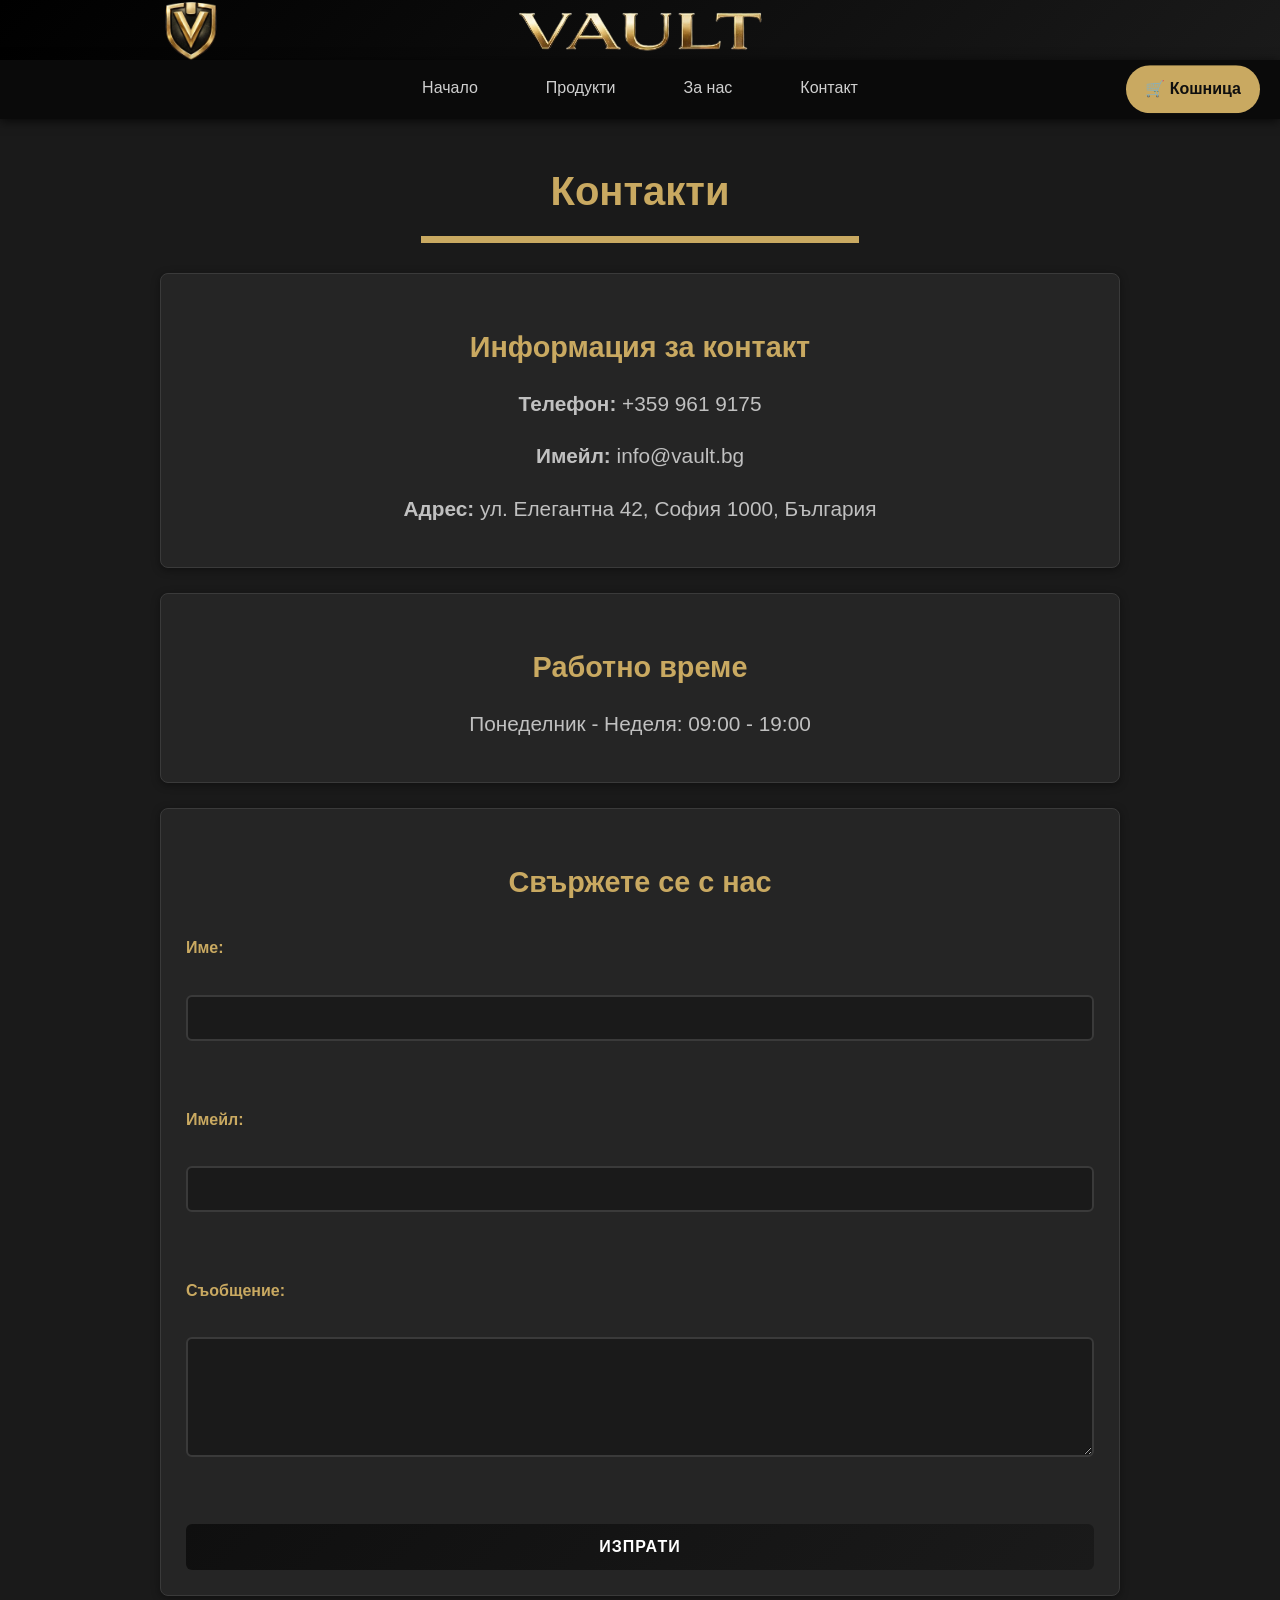
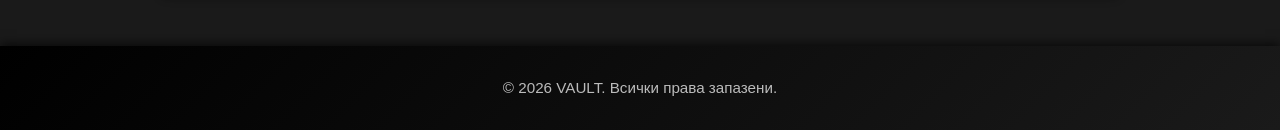
<file: Vault_pages/contacts.html>
<!DOCTYPE html>
<html lang="bg">
    <head>
        <meta charset="UTF-8">
        <meta name="viewport" content="width=device-width, initial-scale=1.0">
        <title>Контакт - VAULT</title>
        <link rel="stylesheet" href="style.css">
    </head>
    <body>
        <header>
            <img class="logo" src="../images/logo.jpg" alt="VAULT Logo">
            <img class="page-name" src="../images/page_name.jpg" alt="VAULT name">
        </header>

             <nav>
            <ul>
                <li><a href="../index.html">Начало</a></li>
                <li><a href="products.html">Продукти</a></li>
                <li><a href="about.html">За нас</a></li>
                <li><a href="contacts.html">Контакт</a></li>
            </ul>
            <a class="cart-button" href="cart.html">🛒 Кошница</a>
        </nav>

        <main>
            <h2>Контакти</h2>
            
            <section>
                <h3> Информация за контакт</h3>
                <p><strong>Телефон:</strong> +359 961 9175</p>
                <p><strong>Имейл:</strong> info@vault.bg</p>
                <p><strong>Адрес:</strong> ул. Елегантна 42, София 1000, България</p>
            </section>

            <section>
                <h3>Работно време</h3>
                <p>Понеделник - Неделя: 09:00 - 19:00</p>
            </section>

            <section>
                <h3>Свържете се с нас</h3>
                <form>
                    <label for="name">Име:</label><br>
                    <input type="text" id="name" name="name"><br><br>
                    
                    <label for="email">Имейл:</label><br>
                    <input type="email" id="email" name="email"><br><br>
                    
                    <label for="message">Съобщение:</label><br>
                    <textarea id="message" name="message" rows="5" cols="40"></textarea><br><br>
                    
                    <button type="submit">Изпрати</button>
                </form>
            </section>
        </main>

        <footer>
            <p>&copy; 2026 VAULT. Всички права запазени.</p>
        </footer>
    </body>
</html>
</file>
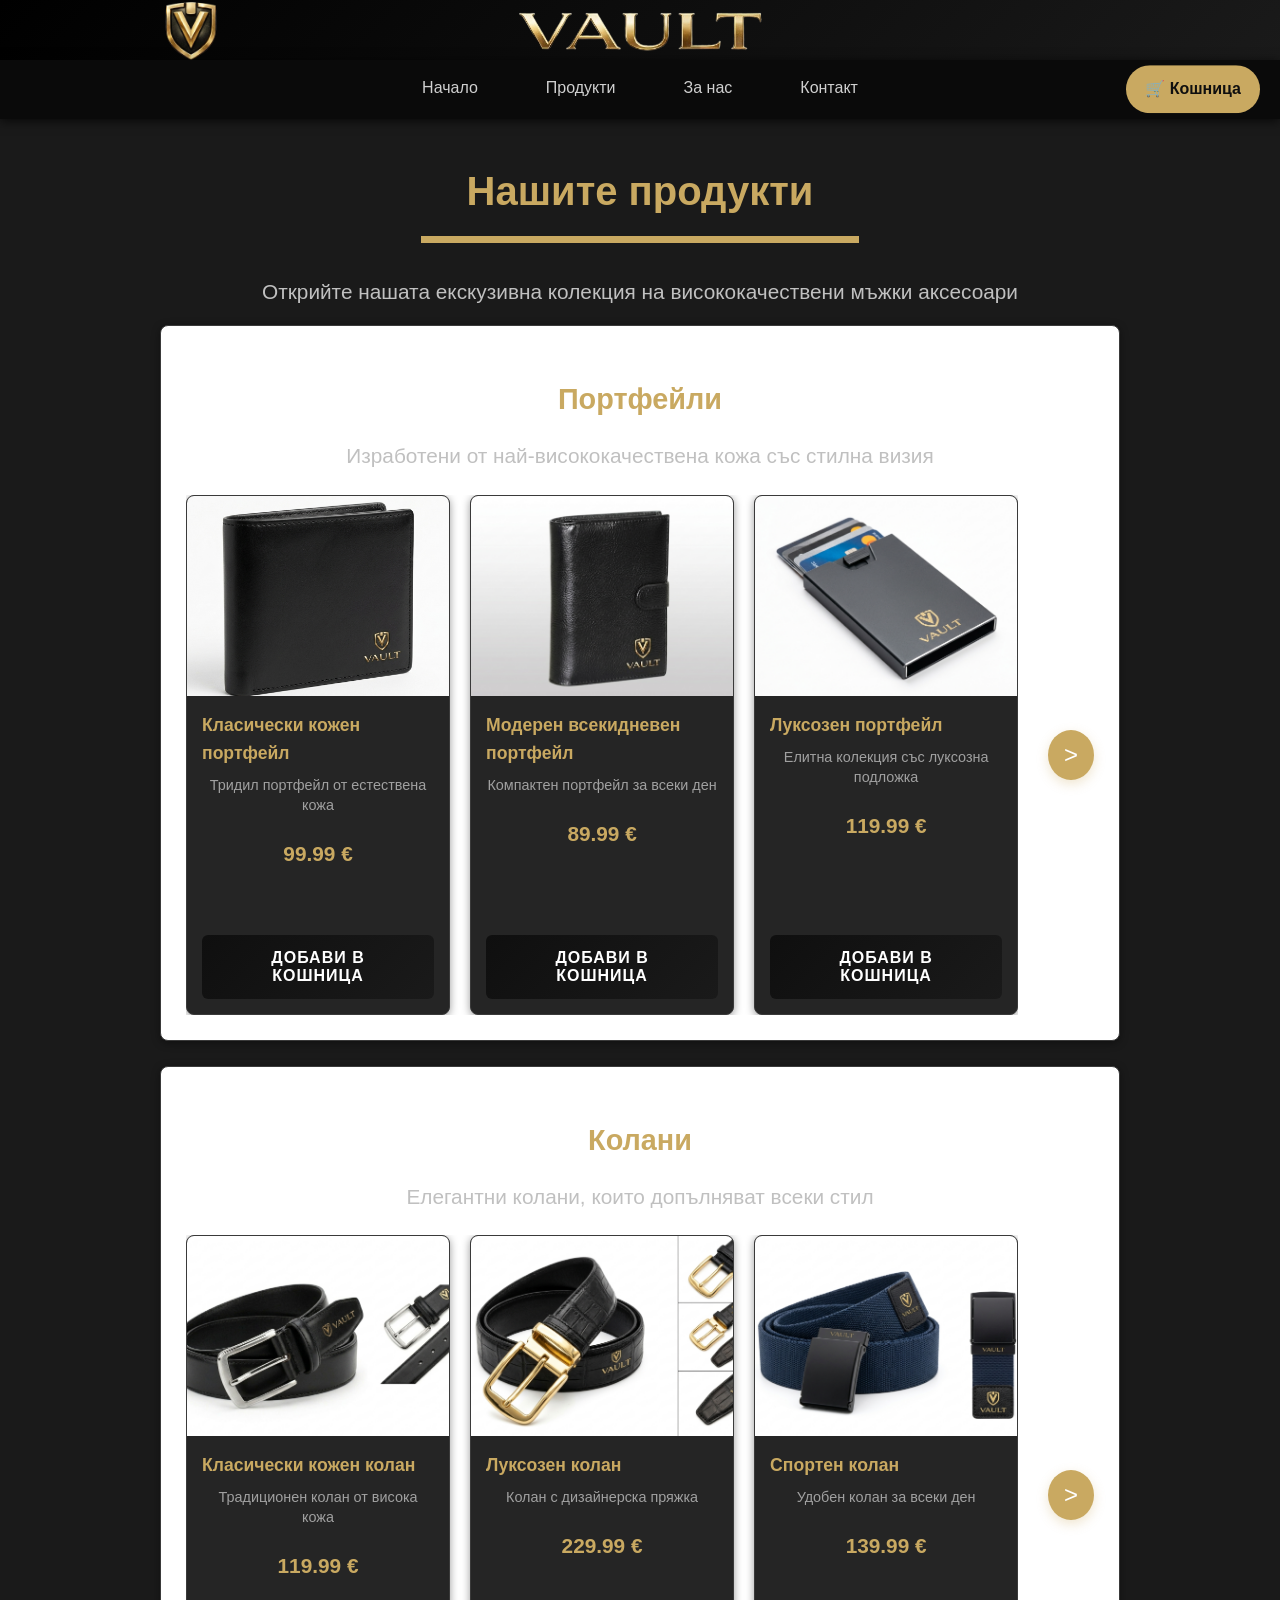
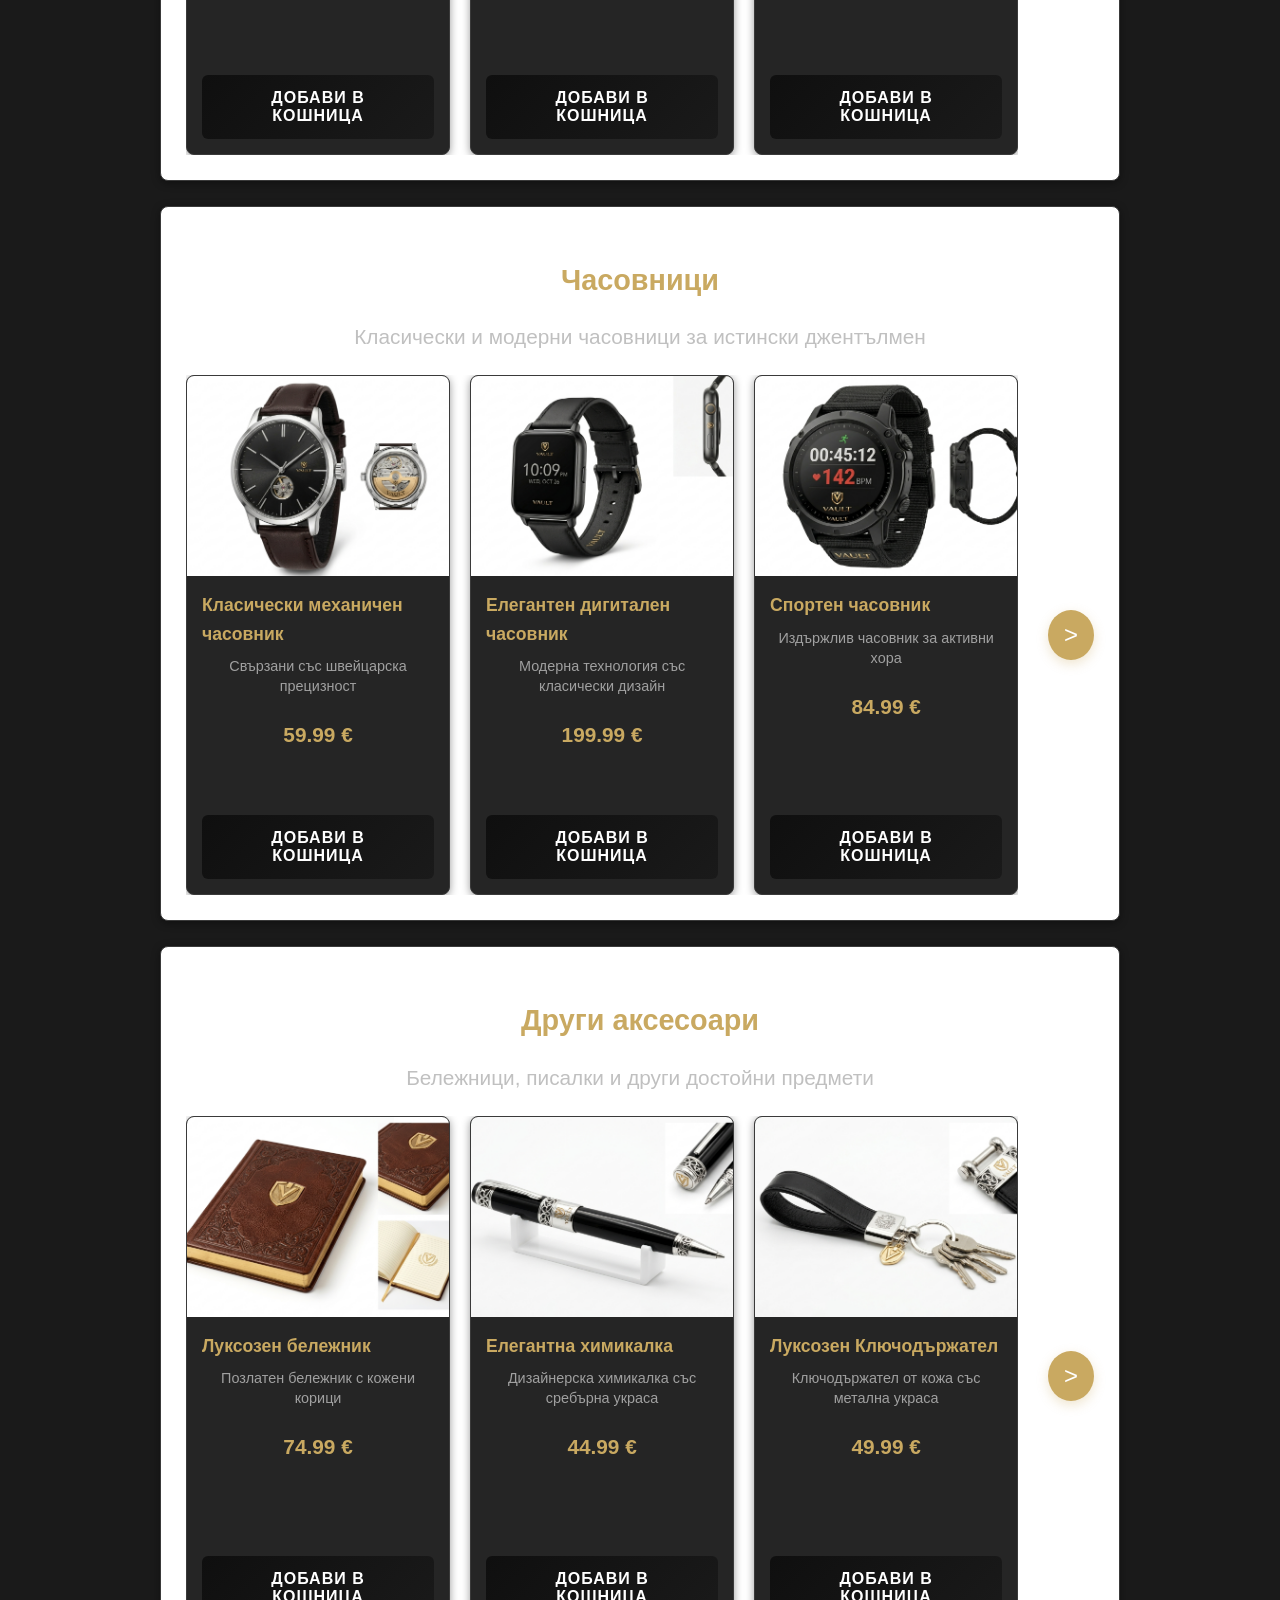
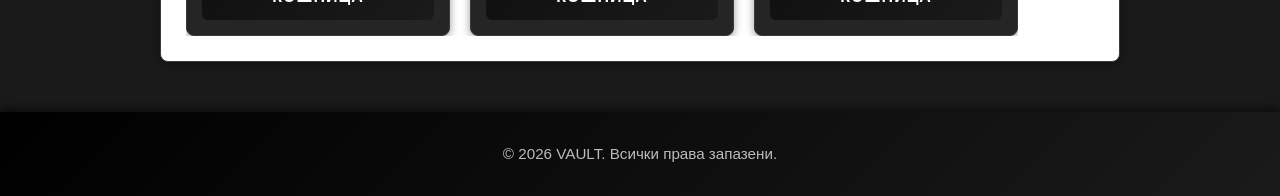
<file: Vault_pages/products.html>
<!DOCTYPE html>
<html lang="bg">
    <head>
        <meta charset="UTF-8">
        <meta name="viewport" content="width=device-width, initial-scale=1.0">
        <title>Продукти - VAULT</title>
        <link rel="stylesheet" href="style.css">
    </head>
    <body>
        <header>
           <img class="logo" src="../images/logo.jpg" alt="VAULT Logo">
            <img class="page-name" src="../images/page_name.jpg" alt="VAULT name">
        </header>

        <nav>
            <ul>
                <li><a href="../index.html">Начало</a></li>
                <li><a href="products.html">Продукти</a></li>
                <li><a href="about.html">За нас</a></li>
                <li><a href="contacts.html">Контакт</a></li>
            </ul>
            <a class="cart-button" href="cart.html">🛒 Кошница</a>
        </nav>
        <div id="cart-message" class="cart-message"></div>
        <main>
            <h2>Нашите продукти</h2>
            <p class="intro-text">Открийте нашата екскузивна колекция на висококачествени мъжки аксесоари</p>
            
            <!-- ПОРТФЕЙЛИ -->
            <section class="products-category">
                <h3>Портфейли</h3>
                <p>Изработени от най-висококачествена кожа със стилна визия</p>
                <div class="products-slider">
                    <button class="slider-button prev" id="prev-wallets">&lt;</button>
                    <div class="products-grid" id="wallets-grid">
                        <div class="product-card">
                            <div class="product-image">
                                <img src="../images/wallet-1.jpg" alt="Класически кожен портфейл">
                            </div>
                            <h4>Класически кожен портфейл</h4>
                            <p class="product-desc">Тридил портфейл от естествена кожа</p>
                            <p class="product-price">99.99 €</p>
                            <button class="btn">Добави в кошница</button>
                        </div>

                        <div class="product-card">
                            <div class="product-image">
                                <img src="../images/wallet-2.jpg" alt="Модерен всекидневен портфейл">
                            </div>
                            <h4>Модерен всекидневен портфейл</h4>
                            <p class="product-desc">Компактен портфейл за всеки ден</p>
                            <p class="product-price">89.99 €</p>
                            <button class="btn">Добави в кошница</button>
                        </div>

                        <div class="product-card">
                            <div class="product-image">
                                <img src="../images/wallet-3.jpg" alt="Луксозен портфейл">
                            </div>
                            <h4>Луксозен портфейл</h4>
                            <p class="product-desc">Елитна колекция със луксозна подложка</p>
                            <p class="product-price">119.99 €</p>
                            <button class="btn">Добави в кошница</button>
                        </div>

                        <div class="product-card">
                            <div class="product-image">
                                <img src="../images/wallet-4.jpg" alt="Бизнес портфейл">
                            </div>
                            <h4>Бизнес портфейл</h4>
                            <p class="product-desc">Идеален за професионален образ</p>
                            <p class="product-price">94.99 €</p>
                            <button class="btn">Добави в кошница</button>
                        </div>

                        <div class="product-card">
                            <div class="product-image">
                                <img src="../images/wallet-5.jpg" alt="Минималистичен портфейл">
                            </div>
                            <h4>Минималистичен портфейл</h4>
                            <p class="product-desc">Лек и практичен портфейл</p>
                            <p class="product-price">89.99 €</p>
                            <button class="btn">Добави в кошница</button>
                        </div>
                    </div>
                    <button class="slider-button next" id="next-wallets">&gt;</button>
                </div>
            </section>

            <!-- КОЛАНИ -->
            <section class="products-category">
                <h3>Колани</h3>
                <p>Елегантни колани, които допълняват всеки стил</p>
                <div class="products-slider">
                    <button class="slider-button prev" id="prev-belts">&lt;</button>
                    <div class="products-grid" id="belts-grid">
                        <div class="product-card">
                            <div class="product-image">
                                <img src="../images/belt-1.jpg" alt="Класически кожен колан">
                            </div>
                            <h4>Класически кожен колан</h4>
                            <p class="product-desc">Традиционен колан от висока кожа</p>
                            <p class="product-price">119.99 €</p>
                            <button class="btn">Добави в кошница</button>
                        </div>

                        <div class="product-card">
                            <div class="product-image">
                                <img src="../images/belt-2.jpg" alt="Луксозен колан">
                            </div>
                            <h4>Луксозен колан</h4>
                            <p class="product-desc">Колан с дизайнерска пряжка</p>
                            <p class="product-price">229.99 €</p>
                            <button class="btn">Добави в кошница</button>
                        </div>

                        <div class="product-card">
                            <div class="product-image">
                                <img src="../images/belt-3.jpg" alt="Спортен колан">
                            </div>
                            <h4>Спортен колан</h4>
                            <p class="product-desc">Удобен колан за всеки ден</p>
                            <p class="product-price">139.99 €</p>
                            <button class="btn">Добави в кошница</button>
                        </div>

                        <div class="product-card">
                            <div class="product-image">
                                <img src="../images/belt-4.jpg" alt="Елегантен официален колан">
                            </div>
                            <h4>Елегантен официален колан</h4>
                            <p class="product-desc">Идеален за официални събития</p>
                            <p class="product-price">199.99 €</p>
                            <button class="btn">Добави в кошница</button>
                        </div>

                        <div class="product-card">
                            <div class="product-image">
                                <img src="../images/belt-5.jpg" alt="Модерен текстилен колан">
                            </div>
                            <h4>Модерен текстилен колан</h4>
                            <p class="product-desc">Вълнен колан със метална пряжка</p>
                            <p class="product-price">24.99 €</p>
                            <button class="btn">Добави в кошница</button>
                        </div>
                    </div>
                    <button class="slider-button next" id="next-belts">&gt;</button>
                </div>
            </section>

            <!-- ЧАСОВНИЦИ -->
            <section class="products-category">
                <h3>Часовници</h3>
                <p>Класически и модерни часовници за истински джентълмен</p>
                <div class="products-slider">
                    <button class="slider-button prev" id="prev-watches">&lt;</button>
                    <div class="products-grid" id="watches-grid">
                        <div class="product-card">
                            <div class="product-image">
                                <img src="../images/watch-1.jpg" alt="Класически механичен часовник">
                            </div>
                            <h4>Класически механичен часовник</h4>
                            <p class="product-desc">Свързани със швейцарска прецизност</p>
                            <p class="product-price">59.99 €</p>
                            <button class="btn">Добави в кошница</button>
                        </div>

                        <div class="product-card">
                            <div class="product-image">
                                <img src="../images/watch-2.jpg" alt="Елегантен дигитален часовник">
                            </div>
                            <h4>Елегантен дигитален часовник</h4>
                            <p class="product-desc">Модерна технология със класически дизайн</p>
                            <p class="product-price">199.99 €</p>
                            <button class="btn">Добави в кошница</button>
                        </div>

                        <div class="product-card">
                            <div class="product-image">
                                <img src="../images/watch-3.jpg" alt="Спортен часовник">
                            </div>
                            <h4>Спортен часовник</h4>
                            <p class="product-desc">Издържлив часовник за активни хора</p>
                            <p class="product-price">84.99 €</p>
                            <button class="btn">Добави в кошница</button>
                        </div>

                        <div class="product-card">
                            <div class="product-image">
                                <img src="../images/watch-4.jpg" alt="Луксозен часовник">
                            </div>
                            <h4>Луксозен часовник</h4>
                            <p class="product-desc">Премиум колекция и свързване</p>
                            <p class="product-price">154.99 €</p>
                            <button class="btn">Добави в кошница</button>
                        </div>

                        <div class="product-card">
                            <div class="product-image">
                                <img src="../images/watch-5.jpg" alt="Всекидневен часовник">
                            </div>
                            <h4>Всекидневен часовник</h4>
                            <p class="product-desc">Универсален часовник за всеки повод</p>
                            <p class="product-price">249.99 €</p>
                            <button class="btn">Добави в кошница</button>
                        </div>
                    </div>
                    <button class="slider-button next" id="next-watches">&gt;</button>
                </div>
            </section>

            <!-- ДРУГИ АКСЕСОАРИ -->
            <section class="products-category">
                <h3>Други аксесоари</h3>
                <p>Бележници, писалки и други достойни предмети</p>
                <div class="products-slider">
                    <button class="slider-button prev" id="prev-accessories">&lt;</button>
                    <div class="products-grid" id="accessories-grid">
                        <div class="product-card">
                            <div class="product-image">
                                <img src="../images/accessory-1.jpg" alt="Луксозен бележник">
                            </div>
                            <h4>Луксозен бележник</h4>
                            <p class="product-desc">Позлатен бележник с кожени корици</p>
                            <p class="product-price">74.99 €</p>
                            <button class="btn">Добави в кошница</button>
                        </div>

                        <div class="product-card">
                            <div class="product-image">
                                <img src="../images/accessory-2.jpg" alt="Елегантна химикалка">
                            </div>
                            <h4>Елегантна химикалка</h4>
                            <p class="product-desc">Дизайнерска химикалка със сребърна украса</p>
                            <p class="product-price">44.99 €</p>
                            <button class="btn">Добави в кошница</button>
                        </div>

                        <div class="product-card">
                            <div class="product-image">
                                <img src="../images/accessory-3.jpg" alt="Ключодържател">
                            </div>
                            <h4>Луксозен Ключодържател</h4>
                            <p class="product-desc">Ключодържател от кожа със метална украса</p>
                            <p class="product-price">49.99 €</p>
                            <button class="btn">Добави в кошница</button>
                        </div>

                        <div class="product-card">
                            <div class="product-image">
                                <img src="../images/accessory-4.jpg" alt="Очила">
                            </div>
                            <h4>Класически очила</h4>
                            <p class="product-desc">Слънчеви очила със поларизирани лещи</p>
                            <p class="product-price">154.99 €</p>
                            <button class="btn">Добави в кошница</button>
                        </div>

                        <div class="product-card">
                            <div class="product-image">
                                <img src="../images/accessory-5.jpg" alt="Вратовръзка">
                            </div>
                            <h4>Елегантна вратовръзка</h4>
                            <p class="product-desc">Вратовръзка със класически шарки</p>
                            <p class="product-price">79.99 €</p>
                            <button class="btn">Добави в кошница</button>
                        </div>
                    </div>
                    <button class="slider-button next" id="next-accessories">&gt;</button>
                </div>
            </section>
        </main>

        <script src="script.js"></script>

        <footer>
            <p>&copy; 2026 VAULT. Всички права запазени.</p>
        </footer>
    </body>
</html>
</file>
<file: Vault_pages/style.css>
/* VAULT - основна визия */

* {
    margin: 0;
    padding: 0;
    box-sizing: border-box;
}

:root {
    --color-primary: #0f0f0f;
    --color-secondary: #1a1a1a;
    --color-accent: #c9a961;
    --color-light: #2a2a2a;
    --color-text: #e0e0e0;
    --color-border: #404040;
    --color-dark-bg: #1a1a1a;
    --color-card-bg: #252525;
    --color-product-bg: #ffffff;
    --transition: all 0.3s ease;
}

body {
    font-family: 'Segoe UI', Tahoma, Geneva, Verdana, sans-serif;
    line-height: 1.6;
    color: var(--color-text);
    background-color: var(--color-dark-bg);
}

img,
svg {
    max-width: 100%;
    height: auto;
    display: block;
}

/* HEADER & NAVIGATION */

header {
    position: relative;
    background: linear-gradient(135deg, #000000 0%, #1a1a1a 100%);
    color: var(--color-text);
    padding: 40px 20px;
    box-shadow: 0 4px 20px rgba(0, 0, 0, 0.5);
    min-height: 220px; /* достатъчно височина за центриране */
}

.logo {
    position: absolute;
    top: 50%;
    left: 20%;
    transform: translate(-100%, -50%);
    width: 130px;
    height: auto;
    max-width: 130px;
}

.page-name {
    position: absolute;
    top: 50%;
    left: 50%;
    transform: translate(-50%, -50%);
    width: 350px;
    height: auto;
    max-width: 350px;
}

nav {
    background-color: #0a0a0a;
    padding: 0 20px;
    box-shadow: 0 2px 10px rgba(0, 0, 0, 0.7);
    position: sticky;
    top: 0;
    z-index: 100;
    display: flex;
    align-items: center;
    justify-content: center;
}

nav ul {
    list-style: none;
    display: flex;
    justify-content: center;
    flex-wrap: wrap;
    gap: 0.5rem;
    margin: 0;
}

nav li {
    margin: 0;
}

nav a {
    display: block;
    padding: 15px 30px;
    color: #d0d0d0;
    text-decoration: none;
    font-weight: 500;
    transition: var(--transition);
    border-bottom: 3px solid transparent;
}

nav a:hover,
nav .cart-button:hover {
    color: var(--color-accent);
    border-bottom-color: var(--color-accent);
    background-color: rgba(212, 175, 55, 0.1);
}

nav .cart-button {
    position: absolute;
    right: 20px;
    top: 50%;
    transform: translateY(-50%);
    display: inline-flex;
    align-items: center;
    justify-content: center;
    padding: 10px 18px;
    background-color: var(--color-accent);
    color: #0f0f0f;
    border-radius: 999px;
    font-weight: 700;
    text-decoration: none;
    transition: var(--transition);
    border: 1px solid transparent;
}

nav .cart-button:hover {
    background-color: #b8944d;
    color: #0f0f0f;
    border-color: #b8944d;
}

.cart-message {
    position: fixed;
    top: 50%;
    left: 50%;
    transform: translate(-50%, -50%) scale(0.96);
    width: min(90vw, 520px);
    padding: 16px 20px;
    background-color: rgba(201, 169, 97, 0.95);
    color: #0f0f0f;
    border: 1px solid rgba(201, 169, 97, 0.95);
    border-radius: 12px;
    text-align: center;
    font-weight: 700;
    box-shadow: 0 16px 40px rgba(0, 0, 0, 0.35);
    opacity: 0;
    visibility: hidden;
    z-index: 100000;
    transition: opacity 0.25s ease, transform 0.25s ease, visibility 0.25s ease;
    pointer-events: none;
}

.cart-message.visible {
    opacity: 1;
    visibility: visible;
    transform: translate(-50%, -50%) scale(1);
}

nav a:hover {
    color: var(--color-accent);
    border-bottom-color: var(--color-accent);
    background-color: rgba(212, 175, 55, 0.1);
}

/* MAIN CONTENT */

main {
    max-width: 1000px;
    margin: 40px auto;
    padding: 0 20px;
}

main h2 {
    font-size: 2.5rem;
    color: var(--color-accent);
    margin-bottom: 30px;
    text-align: center;
    position: relative;
    padding-bottom: 20px;
}

main h2::after {
    content: '';
    position: absolute;
    bottom: 0;
    left: 50%;
    transform: translateX(-50%);
    width: 438px;
    height: 7px;
    background-color: var(--color-accent);
}

main h3 {
    font-size: 1.8rem;
    color: var(--color-accent);
    margin-top: 25px;
    margin-bottom: 15px;
    font-weight: 600;
    text-align: center;
}

main p {
    font-size: 1.3rem;
    color: #c0c0c0;
    margin-bottom: 15px;
    line-height: 1.8;
    text-align: center;
}

/* SECTIONS & CONTENT */

section {
    background-color: var(--color-card-bg);
    padding: 25px;
    margin-bottom: 25px;
    border-radius: 8px;
    box-shadow: 0 2px 8px rgba(0, 0, 0, 0.4);
    transition: var(--transition);
    border: 1px solid #3a3a3a;
}

.products-category {
    background-color: #ffffff;
}

section:hover {
    box-shadow: 0 6px 16px rgba(201, 169, 97, 0.2);
    transform: translateY(-2px);
    border-color: var(--color-accent);
}

section ul {
    list-style-position: inside;
    margin-left: 15px;
}

section li {
    margin-bottom: 10px;
    color: #d0d0d0;
}

/* FORMS */

form {
    display: flex;
    flex-direction: column;
}

label {
    font-weight: 600;
    color: var(--color-accent);
    margin-top: 15px;
    margin-bottom: 8px;
}

input[type="text"],
input[type="email"],
textarea {
    padding: 12px 15px;
    border: 2px solid #3a3a3a;
    border-radius: 6px;
    font-family: inherit;
    font-size: 1rem;
    transition: var(--transition);
    background-color: #1a1a1a;
    color: #e0e0e0;
}

input[type="text"]:focus,
input[type="email"]:focus,
textarea:focus {
    outline: none;
    border-color: var(--color-accent);
    box-shadow: 0 0 8px rgba(201, 169, 97, 0.3);
    background-color: #242424;
}

textarea {
    resize: vertical;
    min-height: 120px;
}

button[type="submit"],
.btn {
    background: linear-gradient(135deg, var(--color-primary) 0%, var(--color-secondary) 100%);
    color: white;
    border: none;
    padding: 14px 30px;
    font-size: 1rem;
    font-weight: 600;
    border-radius: 6px;
    cursor: pointer;
    margin-top: 15px;
    transition: var(--transition);
    text-transform: uppercase;
    letter-spacing: 1px;
}

button[type="submit"]:hover,
.btn:hover {
    background: linear-gradient(135deg, #c9a961 0%, #b8944d 100%);
    transform: translateY(-2px);
    box-shadow: 0 4px 12px rgba(201, 169, 97, 0.4);
}

/* FOOTER */

footer {
    background: linear-gradient(135deg, #000000 0%, #1a1a1a 100%);
    color: var(--color-text);
    text-align: center;
    padding: 30px 20px;
    margin-top: 50px;
    box-shadow: 0 -2px 10px rgba(0, 0, 0, 0.7);
}

footer p {
    color: #bbb;
    font-size: 0.95rem;
    margin: 0;
}

/* RESPONSIVE DESIGN */

header {
    min-height: auto;
    padding: 40px 20px 20px;
}

.logo,
.page-name {
    position: absolute;
    max-width: 100%;
}

@media (max-width: 992px) {
    .logo {
        left: 10%;
        transform: translateX(-10%);
        width: 180px;
    }

    .page-name {
        left: 50%;
        transform: translate(-50%, -50%);
        width: min(75%, 380px);
    }

    nav {
        padding: 0 10px;
    }

    nav a {
        padding: 12px 18px;
    }
}

@media (max-width: 768px) {
    header {
        display: flex;
        flex-direction: column;
        align-items: center;
        justify-content: center;
        text-align: center;
        padding: 30px 20px 20px;
    }

    .logo,
    .page-name {
        position: static;
        transform: none;
        margin: 0 auto 20px;
        width: min(80%, 280px);
    }

    nav {
        display: flex;
        flex-direction: column;
        align-items: stretch;
        padding: 0 10px;
    }

    nav ul {
        flex-direction: column;
        gap: 0;
        width: 100%;
    }

    nav li {
        width: 100%;
    }

    nav a {
        width: 100%;
        text-align: center;
        padding: 14px 16px;
        border-bottom: 1px solid #161616;
    }

    nav .cart-button {
        position: static;
        transform: none;
        margin: 12px auto 0;
        width: fit-content;
    }

    main {
        margin: 24px auto;
        padding: 0 12px;
        max-width: 720px;
    }

    main h2 {
        font-size: 2rem;
    }

    main h3 {
        font-size: 1.5rem;
    }

    main p {
        font-size: 1.05rem;
    }

    section {
        padding: 18px;
        margin-bottom: 18px;
    }

    .cart-item,
    .cart-product {
        gap: 18px;
    }

    .cart-image {
        flex: 0 0 100%;
        max-width: 100%;
    }

    .cart-details {
        flex: 1 1 100%;
    }

    .products-grid {
        min-height: auto;
    }

    .product-card {
        position: static;
        width: 100%;
        min-height: auto;
        margin-bottom: 20px;
    }
}

@media (max-width: 600px) {
    nav a {
        padding: 12px 14px;
        font-size: 0.95rem;
    }

    header {
        padding: 24px 16px 16px;
    }

    .logo,
    .page-name {
        width: min(90%, 260px);
    }

    main h2 {
        font-size: 1.8rem;
    }

    main h3 {
        font-size: 1.3rem;
    }

    main p {
        font-size: 1rem;
    }

    section {
        padding: 16px;
    }

    .slider-button {
        width: 42px;
        height: 42px;
        font-size: 1.2rem;
    }

    .product-card {
        padding-bottom: 10px;
    }
}

@media (max-width: 420px) {
    main {
        padding: 0 10px;
    }

    nav a {
        padding: 10px 12px;
    }

    .cart-button {
        padding: 10px 16px;
    }

    .product-card h4 {
        font-size: 1rem;
    }

    .product-desc,
    .cart-details p {
        font-size: 0.95rem;
    }
}

/* УТИЛИТАРНИ КЛАСОВЕ */

.container {
    max-width: 1000px;
    margin: 0 auto;
    padding: 0 20px;
}

.text-center {
    text-align: center;
}

.mt-20 {
    margin-top: 20px;
}

.mb-20 {
    margin-bottom: 20px;
}

.highlight {
    color: var(--color-accent);
    font-weight: 600;
}

    .cart-list {
        display: flex;
        flex-direction: column;
        gap: 20px;
    }

    .cart-item,
    .cart-product {
        position: relative;
        display: flex;
        gap: 30px;
        width: 100%;
        background-color: var(--color-card-bg);
        padding: 25px;
        border-radius: 10px;
        border: 1px solid #3a3a3a;
        box-shadow: 0 2px 10px rgba(0, 0, 0, 0.35);
        margin-bottom: 25px;
        align-items: flex-start;
        flex-wrap: wrap;
        justify-content: space-between;
    }

    .cart-remove {
        position: absolute;
        top: 15px;
        right: 15px;
        width: 35px;
        height: 35px;
        border-radius: 50%;
        border: none;
        background-color: #c9a961;
        color: #0f0f0f;
        font-size: 1.2rem;
        font-weight: 700;
        cursor: pointer;
        display: inline-flex;
        align-items: center;
        justify-content: center;
        transition: var(--transition);
    }

    .cart-remove:hover {
        background-color: #b8944d;
    }

    .cart-image {
        flex: 0 0 250px;
        max-width: 250px;
    }

    .cart-image img {
        width: 100%;
        height: auto;
        border-radius: 10px;
        object-fit: cover;
        border: 1px solid #ffffff;
    }

    .cart-details {
        flex: 1 1 320px;
        display: flex;
        flex-direction: column;
        gap: 15px;
        min-width: 0;
    }

    .cart-details h3 {
        font-size: 1.8rem;
        margin-bottom: 10px;
        color: var(--color-accent);
    }

    .cart-details p {
        font-size: 1rem;
        color: #c0c0c0;
        line-height: 1.8;
    }

    .cart-price {
        font-size: 1.2rem;
        font-weight: 700;
        color: #ffffff;
    }

    .cart-item-total {
        font-size: 1.3rem;
        font-weight: 700;
        color: var(--color-accent);
    }

    .cart-summary {
        padding: 20px;
        border: 1px solid #3a3a3a;
        border-radius: 10px;
        background-color: #111111;
        color: #ffffff;
        text-align: right;
        margin-top: 10px;
    }

    .cart-summary p {
        margin: 0;
        font-size: 1.3rem;
        font-weight: 700;
    }

    .cart-empty {
        background-color: var(--color-card-bg);
        padding: 25px;
        border-radius: 10px;
        border: 1px solid #3a3a3a;
        color: #c0c0c0;
        gap: 12px;
        margin-top: 5px;
        border: 1px solid #222222;
        border-radius: 10px;
        padding: 8px 12px;
        background-color: #000000;
    }

    .quantity-button {
        width: 40px;
        height: 40px;
        border: 1px solid #404040;
        border-radius: 10px;
        background-color: #ffffff;
        color: #e0e0e0;
        font-size: 1.3rem;
        cursor: pointer;
        transition: var(--transition);
    }

    .quantity-button:hover {
        background-color: rgba(201, 169, 97, 0.14);
        border-color: var(--color-accent);
    }

    .quantity-value {
        min-width: 32px;
        text-align: center;
        font-size: 1.1rem;
        color: #f7f7f7;
        font-weight: 600;
    }

    /* PRODUCTS SECTION */

    .products-slider {
        display: flex;
        align-items: center;
        justify-content: center;
        gap: 30px;
        margin-top: 20px;
    }

    .slider-button {
        background-color: var(--color-accent);
        color: white;
        border: none;
        border-radius: 50%;
        width: 50px;
        height: 50px;
        font-size: 1.5rem;
        cursor: pointer;
        transition: var(--transition);
        display: flex;
        align-items: center;
        justify-content: center;
        box-shadow: 0 4px 12px rgba(201, 169, 97, 0.3);
    }

    .slider-button:hover {
        background-color: #b8944d;
        transform: scale(1.1);
    }

    .slider-button.hidden {
        display: none;
    }

    .products-grid {
        position: relative;
        overflow: hidden;
        width: 100%;
        min-height: 520px;
        transition: height 0.2s ease;
        padding: 10px 0;
    }

    .product-card {
        position: absolute;
        top: 0;
        width: calc((100% - 40px) / 3);
        min-height: 520px;
        background-color: var(--color-card-bg);
        border: 1px solid #3a3a3a;
        border-radius: 8px;
        overflow: hidden;
        display: flex;
        flex-direction: column;
        justify-content: space-between;
        box-shadow: 0 2px 8px rgba(0, 0, 0, 0.4);
        opacity: 0;
        pointer-events: none;
        transform: scale(0.98);
        transition: left 0.35s ease, opacity 0.35s ease, transform 0.35s ease;
        z-index: 1;
    }

    .product-card.visible {
        opacity: 1;
        pointer-events: auto;
        transform: scale(1);
        z-index: 2;
    }

    .product-card.pos-0 {
        left: 0;
    }

    .product-card.pos-1 {
        left: calc((100% - 40px) / 3 + 20px);
    }

    .product-card.pos-2 {
        left: calc(2 * ((100% - 40px) / 3 + 20px));
    }

    .product-card.hidden-left {
        left: -110%;
        opacity: 0;
        pointer-events: none;
        transform: scale(0.98);
    }

    .product-card.hidden-right {
        left: 110%;
        opacity: 0;
        pointer-events: none;
        transform: scale(0.98);
    }

.product-card:hover {
    transform: translateY(-8px);
    box-shadow: 0 8px 20px rgba(201, 169, 97, 0.2);
    border-color: var(--color-accent);
}

.product-image {
    width: 100%;
    height: 200px;
        background-color: #010101;
    overflow: hidden;
    position: relative;
}

.product-image img {
    width: 100%;
    height: 100%;
    object-fit: cover;
    transition: var(--transition);
}

.product-card:hover .product-image img {
    transform: scale(1.05);
}

.product-card h4 {
    font-size: 1.1rem;
    color: var(--color-accent);
    margin: 15px 15px 8px 15px;
    font-weight: 600;
}

.product-desc {
    font-size: 0.9rem;
    color: #a0a0a0;
    margin: 0 15px 10px 15px;
    line-height: 1.4;
}

.product-price {
    font-size: 1.3rem;
    color: var(--color-accent);
    font-weight: 700;
    margin: 10px 15px;
}

.product-card .btn {
    margin: 10px 15px 15px 15px;
    margin-top: auto;
}

    /* RESPONSIVE FOR PRODUCTS */

    @media (max-width: 768px) {
        .products-slider {
            flex-direction: column;
            gap: 15px;
        }

        .products-grid {
            width: 100%;
        }

        .product-card {
            width: 100%;
        }

        .slider-button {
            width: 40px;
            height: 40px;
            font-size: 1.2rem;
        }
    }

    @keyframes fadeIn {
        from {
            opacity: 0;
            transform: translateY(10px);
        }
        to {
            opacity: 1;
            transform: translateY(0);
        }
    }

main {
    animation: fadeIn 0.5s ease-out;
}
</file>
<file: Brand/style.css>
/* VAULT - основна визия */

* {
    margin: 0;
    padding: 0;
    box-sizing: border-box;
}

:root {
    --color-primary: #0f0f0f;
    --color-secondary: #1a1a1a;
    --color-accent: #c9a961;
    --color-light: #2a2a2a;
    --color-text: #e0e0e0;
    --color-border: #404040;
    --color-dark-bg: #1a1a1a;
    --color-card-bg: #252525;
    --transition: all 0.3s ease;
}

body {
    font-family: 'Segoe UI', Tahoma, Geneva, Verdana, sans-serif;
    line-height: 1.6;
    color: var(--color-text);
    background-color: var(--color-dark-bg);
}

/* HEADER & NAVIGATION */

header {
    position: relative;
    background: linear-gradient(135deg, #000000 0%, #1a1a1a 100%);
    color: var(--color-text);
    padding: 40px 20px;
    box-shadow: 0 4px 20px rgba(0, 0, 0, 0.5);
    min-height: 220px; /* достатъчно височина за центриране */
}

.logo {
    position: absolute;
    top: 50%;
    left: 20%;
    transform: translate(-100%, -50%);
    width: 200px;
    height: auto;
    max-width: 200px;
}

.page-name {
    position: absolute;
    top: 50%;
    left: 50%;
    transform: translate(-50%, -50%);
    width: 450px;
    height: auto;
    max-width: 450px;
}

nav {
    background-color: #0a0a0a;
    padding: 0;
    box-shadow: 0 2px 10px rgba(0, 0, 0, 0.7);
    position: sticky;
    top: 0;
    z-index: 100;
}

nav ul {
    list-style: none;
    display: flex;
    justify-content: center;
    flex-wrap: wrap;
}

nav li {
    margin: 0;
}

nav a {
    display: block;
    padding: 15px 30px;
    color: #d0d0d0;
    text-decoration: none;
    font-weight: 500;
    transition: var(--transition);
    border-bottom: 3px solid transparent;
}

nav a:hover {
    color: var(--color-accent);
    border-bottom-color: var(--color-accent);
    background-color: rgba(212, 175, 55, 0.1);
}

/* MAIN CONTENT */

main {
    max-width: 1000px;
    margin: 40px auto;
    padding: 0 20px;
}

main h2 {
    font-size: 2.5rem;
    color: var(--color-accent);
    margin-bottom: 30px;
    text-align: center;
    position: relative;
    padding-bottom: 20px;
}

main h2::after {
    content: '';
    position: absolute;
    bottom: 0;
    left: 50%;
    transform: translateX(-50%);
    width: 438px;
    height: 7px;
    background-color: var(--color-accent);
}

main h3 {
    font-size: 1.5rem;
    color: var(--color-accent);
    margin-top: 25px;
    margin-bottom: 15px;
    font-weight: 600;
}

main p {
    font-size: 1.3rem;
    color: #c0c0c0;
    margin-bottom: 15px;
    line-height: 1.8;
    text-align: center;
}

/* SECTIONS & CONTENT */

section {
    background-color: var(--color-card-bg);
    padding: 25px;
    margin-bottom: 25px;
    border-radius: 8px;
    box-shadow: 0 2px 8px rgba(0, 0, 0, 0.4);
    transition: var(--transition);
    border: 1px solid #3a3a3a;
}

section:hover {
    box-shadow: 0 6px 16px rgba(201, 169, 97, 0.2);
    transform: translateY(-2px);
    border-color: var(--color-accent);
}

section ul {
    list-style-position: inside;
    margin-left: 15px;
}

section li {
    margin-bottom: 10px;
    color: #d0d0d0;
}

/* FORMS */

form {
    display: flex;
    flex-direction: column;
}

label {
    font-weight: 600;
    color: var(--color-accent);
    margin-top: 15px;
    margin-bottom: 8px;
}

input[type="text"],
input[type="email"],
textarea {
    padding: 12px 15px;
    border: 2px solid #3a3a3a;
    border-radius: 6px;
    font-family: inherit;
    font-size: 1rem;
    transition: var(--transition);
    background-color: #1a1a1a;
    color: #e0e0e0;
}

input[type="text"]:focus,
input[type="email"]:focus,
textarea:focus {
    outline: none;
    border-color: var(--color-accent);
    box-shadow: 0 0 8px rgba(201, 169, 97, 0.3);
    background-color: #242424;
}

textarea {
    resize: vertical;
    min-height: 120px;
}

button[type="submit"],
.btn {
    background: linear-gradient(135deg, var(--color-primary) 0%, var(--color-secondary) 100%);
    color: white;
    border: none;
    padding: 14px 30px;
    font-size: 1rem;
    font-weight: 600;
    border-radius: 6px;
    cursor: pointer;
    margin-top: 15px;
    transition: var(--transition);
    text-transform: uppercase;
    letter-spacing: 1px;
}

button[type="submit"]:hover,
.btn:hover {
    background: linear-gradient(135deg, #c9a961 0%, #b8944d 100%);
    transform: translateY(-2px);
    box-shadow: 0 4px 12px rgba(201, 169, 97, 0.4);
}

/* FOOTER */

footer {
    background: linear-gradient(135deg, #000000 0%, #1a1a1a 100%);
    color: var(--color-text);
    text-align: center;
    padding: 30px 20px;
    margin-top: 50px;
    box-shadow: 0 -2px 10px rgba(0, 0, 0, 0.7);
}

footer p {
    color: #bbb;
    font-size: 0.95rem;
    margin: 0;
}

/* RESPONSIVE DESIGN */

@media (max-width: 768px) {
    header h1 {
        font-size: 2rem;
    }

    header p {
        font-size: 0.95rem;
    }

    nav ul {
        flex-direction: column;
    }

    nav a {
        padding: 12px 20px;
    }

    main h2 {
        font-size: 2rem;
    }

    main h3 {
        font-size: 1.3rem;
    }

    section {
        padding: 20px;
        margin-bottom: 20px;
    }

    main {
        margin: 30px auto;
    }
}

/* УТИЛИТАРНИ КЛАСОВЕ */

.container {
    max-width: 1000px;
    margin: 0 auto;
    padding: 0 20px;
}

.text-center {
    text-align: center;
}

.mt-20 {
    margin-top: 20px;
}

.mb-20 {
    margin-bottom: 20px;
}

.highlight {
    color: var(--color-accent);
    font-weight: 600;
}

/* PRODUCTS SECTION */

.products-category {
    background-color: white !important;
    margin-bottom: 40px !important;
}

.intro-text {
    text-align: center;
    font-size: 1.1rem;
    margin-bottom: 30px;
    color: #b0b0b0;
}

.products-grid {
    display: grid;
    grid-template-columns: repeat(auto-fit, minmax(220px, 1fr));
    gap: 25px;
    margin-top: 20px;
}

.product-card {
    background-color: var(--color-card-bg);
    border: 1px solid #3a3a3a;
    border-radius: 8px;
    overflow: hidden;
    transition: var(--transition);
    display: flex;
    flex-direction: column;
    box-shadow: 0 2px 8px rgba(0, 0, 0, 0.4);
}

.product-card:hover {
    transform: translateY(-8px);
    box-shadow: 0 8px 20px rgba(201, 169, 97, 0.2);
    border-color: var(--color-accent);
}

.product-image {
    width: 100%;
    height: 200px;
    background-color: #1a1a1a;
    display: flex;
    align-items: center;
    justify-content: center;
    overflow: hidden;
    position: relative;
}

.product-image img {
    width: 100%;
    height: 100%;
    object-fit: cover;
    transition: var(--transition);
}

.product-card:hover .product-image img {
    transform: scale(1.05);
}

.product-card h4 {
    font-size: 1.1rem;
    color: var(--color-accent);
    margin: 15px 15px 8px 15px;
    font-weight: 600;
}

.product-desc {
    font-size: 0.9rem;
    color: #a0a0a0;
    margin: 0 15px 10px 15px;
    line-height: 1.4;
}

.product-price {
    font-size: 1.3rem;
    color: var(--color-accent);
    font-weight: 700;
    margin: 10px 15px;
}

.product-card .btn {
    margin: 10px 15px 15px 15px;
    margin-top: auto;
}

/* ANIMATION */

@keyframes fadeIn {
    from {
        opacity: 0;
        transform: translateY(10px);
    }
    to {
        opacity: 1;
        transform: translateY(0);
    }
}

main {
    animation: fadeIn 0.5s ease-out;
}
</file>
<file: style.css>
/* VAULT - основна визия */

* {
    margin: 0;
    padding: 0;
    box-sizing: border-box;
}

:root {
    --color-primary: #0f0f0f;
    --color-secondary: #1a1a1a;
    --color-accent: #c9a961;
    --color-light: #2a2a2a;
    --color-text: #e0e0e0;
    --color-border: #404040;
    --color-dark-bg: #1a1a1a;
    --color-card-bg: #252525;
    --transition: all 0.3s ease;
}

body {
    font-family: 'Segoe UI', Tahoma, Geneva, Verdana, sans-serif;
    line-height: 1.6;
    color: var(--color-text);
    background-color: var(--color-dark-bg);
}

/* HEADER & NAVIGATION */

header {
    position: relative;
    background: linear-gradient(135deg, #000000 0%, #1a1a1a 100%);
    color: var(--color-text);
    padding: 40px 20px;
    box-shadow: 0 4px 20px rgba(0, 0, 0, 0.5);
    min-height: 220px; /* достатъчно височина за центриране */
}

.logo {
    position: absolute;
    top: 50%;
    left: 20%;
    transform: translate(-100%, -50%);
    width: 200px;
    height: auto;
    max-width: 200px;
}

.page-name {
    position: absolute;
    top: 50%;
    left: 50%;
    transform: translate(-50%, -50%);
    width: 450px;
    height: auto;
    max-width: 450px;
}

nav {
    background-color: #0a0a0a;
    padding: 0;
    box-shadow: 0 2px 10px rgba(0, 0, 0, 0.7);
    position: sticky;
    top: 0;
    z-index: 100;
}

nav ul {
    list-style: none;
    display: flex;
    justify-content: center;
    flex-wrap: wrap;
}

nav li {
    margin: 0;
}

nav a {
    display: block;
    padding: 15px 30px;
    color: #d0d0d0;
    text-decoration: none;
    font-weight: 500;
    transition: var(--transition);
    border-bottom: 3px solid transparent;
}

nav a:hover {
    color: var(--color-accent);
    border-bottom-color: var(--color-accent);
    background-color: rgba(212, 175, 55, 0.1);
}

/* MAIN CONTENT */

main {
    max-width: 1000px;
    margin: 40px auto;
    padding: 0 20px;
}

main h2 {
    font-size: 2.5rem;
    color: var(--color-accent);
    margin-bottom: 30px;
    text-align: center;
    position: relative;
    padding-bottom: 20px;
}

main h2::after {
    content: '';
    position: absolute;
    bottom: 0;
    left: 50%;
    transform: translateX(-50%);
    width: 438px;
    height: 7px;
    background-color: var(--color-accent);
}

main h3 {
    font-size: 1.5rem;
    color: var(--color-accent);
    margin-top: 25px;
    margin-bottom: 15px;
    font-weight: 600;
}

main p {
    font-size: 1.3rem;
    color: #c0c0c0;
    margin-bottom: 15px;
    line-height: 1.8;
    text-align: center;
}

/* SECTIONS & CONTENT */

section {
    background-color: var(--color-card-bg);
    padding: 25px;
    margin-bottom: 25px;
    border-radius: 8px;
    box-shadow: 0 2px 8px rgba(0, 0, 0, 0.4);
    transition: var(--transition);
    border: 1px solid #3a3a3a;
}

section:hover {
    box-shadow: 0 6px 16px rgba(201, 169, 97, 0.2);
    transform: translateY(-2px);
    border-color: var(--color-accent);
}

section ul {
    list-style-position: inside;
    margin-left: 15px;
}

section li {
    margin-bottom: 10px;
    color: #d0d0d0;
}

/* FORMS */

form {
    display: flex;
    flex-direction: column;
}

label {
    font-weight: 600;
    color: var(--color-accent);
    margin-top: 15px;
    margin-bottom: 8px;
}

input[type="text"],
input[type="email"],
textarea {
    padding: 12px 15px;
    border: 2px solid #3a3a3a;
    border-radius: 6px;
    font-family: inherit;
    font-size: 1rem;
    transition: var(--transition);
    background-color: #1a1a1a;
    color: #e0e0e0;
}

input[type="text"]:focus,
input[type="email"]:focus,
textarea:focus {
    outline: none;
    border-color: var(--color-accent);
    box-shadow: 0 0 8px rgba(201, 169, 97, 0.3);
    background-color: #242424;
}

textarea {
    resize: vertical;
    min-height: 120px;
}

button[type="submit"],
.btn {
    background: linear-gradient(135deg, var(--color-primary) 0%, var(--color-secondary) 100%);
    color: white;
    border: none;
    padding: 14px 30px;
    font-size: 1rem;
    font-weight: 600;
    border-radius: 6px;
    cursor: pointer;
    margin-top: 15px;
    transition: var(--transition);
    text-transform: uppercase;
    letter-spacing: 1px;
}

button[type="submit"]:hover,
.btn:hover {
    background: linear-gradient(135deg, #c9a961 0%, #b8944d 100%);
    transform: translateY(-2px);
    box-shadow: 0 4px 12px rgba(201, 169, 97, 0.4);
}

/* FOOTER */

footer {
    background: linear-gradient(135deg, #000000 0%, #1a1a1a 100%);
    color: var(--color-text);
    text-align: center;
    padding: 30px 20px;
    margin-top: 50px;
    box-shadow: 0 -2px 10px rgba(0, 0, 0, 0.7);
}

footer p {
    color: #bbb;
    font-size: 0.95rem;
    margin: 0;
}

/* RESPONSIVE DESIGN */

@media (max-width: 768px) {
    header h1 {
        font-size: 2rem;
    }

    header p {
        font-size: 0.95rem;
    }

    nav ul {
        flex-direction: column;
    }

    nav a {
        padding: 12px 20px;
    }

    main h2 {
        font-size: 2rem;
    }

    main h3 {
        font-size: 1.3rem;
    }

    section {
        padding: 20px;
        margin-bottom: 20px;
    }

    main {
        margin: 30px auto;
    }
}

/* УТИЛИТАРНИ КЛАСОВЕ */

.container {
    max-width: 1000px;
    margin: 0 auto;
    padding: 0 20px;
}

.text-center {
    text-align: center;
}

.mt-20 {
    margin-top: 20px;
}

.mb-20 {
    margin-bottom: 20px;
}

.highlight {
    color: var(--color-accent);
    font-weight: 600;
}

/* PRODUCTS SECTION */

.products-category {
    background-color: white !important;
    margin-bottom: 40px !important;
}

.intro-text {
    text-align: center;
    font-size: 1.1rem;
    margin-bottom: 30px;
    color: #b0b0b0;
}

.products-grid {
    display: grid;
    grid-template-columns: repeat(auto-fit, minmax(220px, 1fr));
    gap: 25px;
    margin-top: 20px;
}

.product-card {
    background-color: var(--color-card-bg);
    border: 1px solid #3a3a3a;
    border-radius: 8px;
    overflow: hidden;
    transition: var(--transition);
    display: flex;
    flex-direction: column;
    box-shadow: 0 2px 8px rgba(0, 0, 0, 0.4);
}

.product-card:hover {
    transform: translateY(-8px);
    box-shadow: 0 8px 20px rgba(201, 169, 97, 0.2);
    border-color: var(--color-accent);
}

.product-image {
    width: 100%;
    height: 200px;
    background-color: #1a1a1a;
    display: flex;
    align-items: center;
    justify-content: center;
    overflow: hidden;
    position: relative;
}

.product-image img {
    width: 100%;
    height: 100%;
    object-fit: cover;
    transition: var(--transition);
}

.product-card:hover .product-image img {
    transform: scale(1.05);
}

.product-card h4 {
    font-size: 1.1rem;
    color: var(--color-accent);
    margin: 15px 15px 8px 15px;
    font-weight: 600;
}

.product-desc {
    font-size: 0.9rem;
    color: #a0a0a0;
    margin: 0 15px 10px 15px;
    line-height: 1.4;
}

.product-price {
    font-size: 1.3rem;
    color: var(--color-accent);
    font-weight: 700;
    margin: 10px 15px;
}

.product-card .btn {
    margin: 10px 15px 15px 15px;
    margin-top: auto;
}

/* ANIMATION */

@keyframes fadeIn {
    from {
        opacity: 0;
        transform: translateY(10px);
    }
    to {
        opacity: 1;
        transform: translateY(0);
    }
}

main {
    animation: fadeIn 0.5s ease-out;
}
</file>
